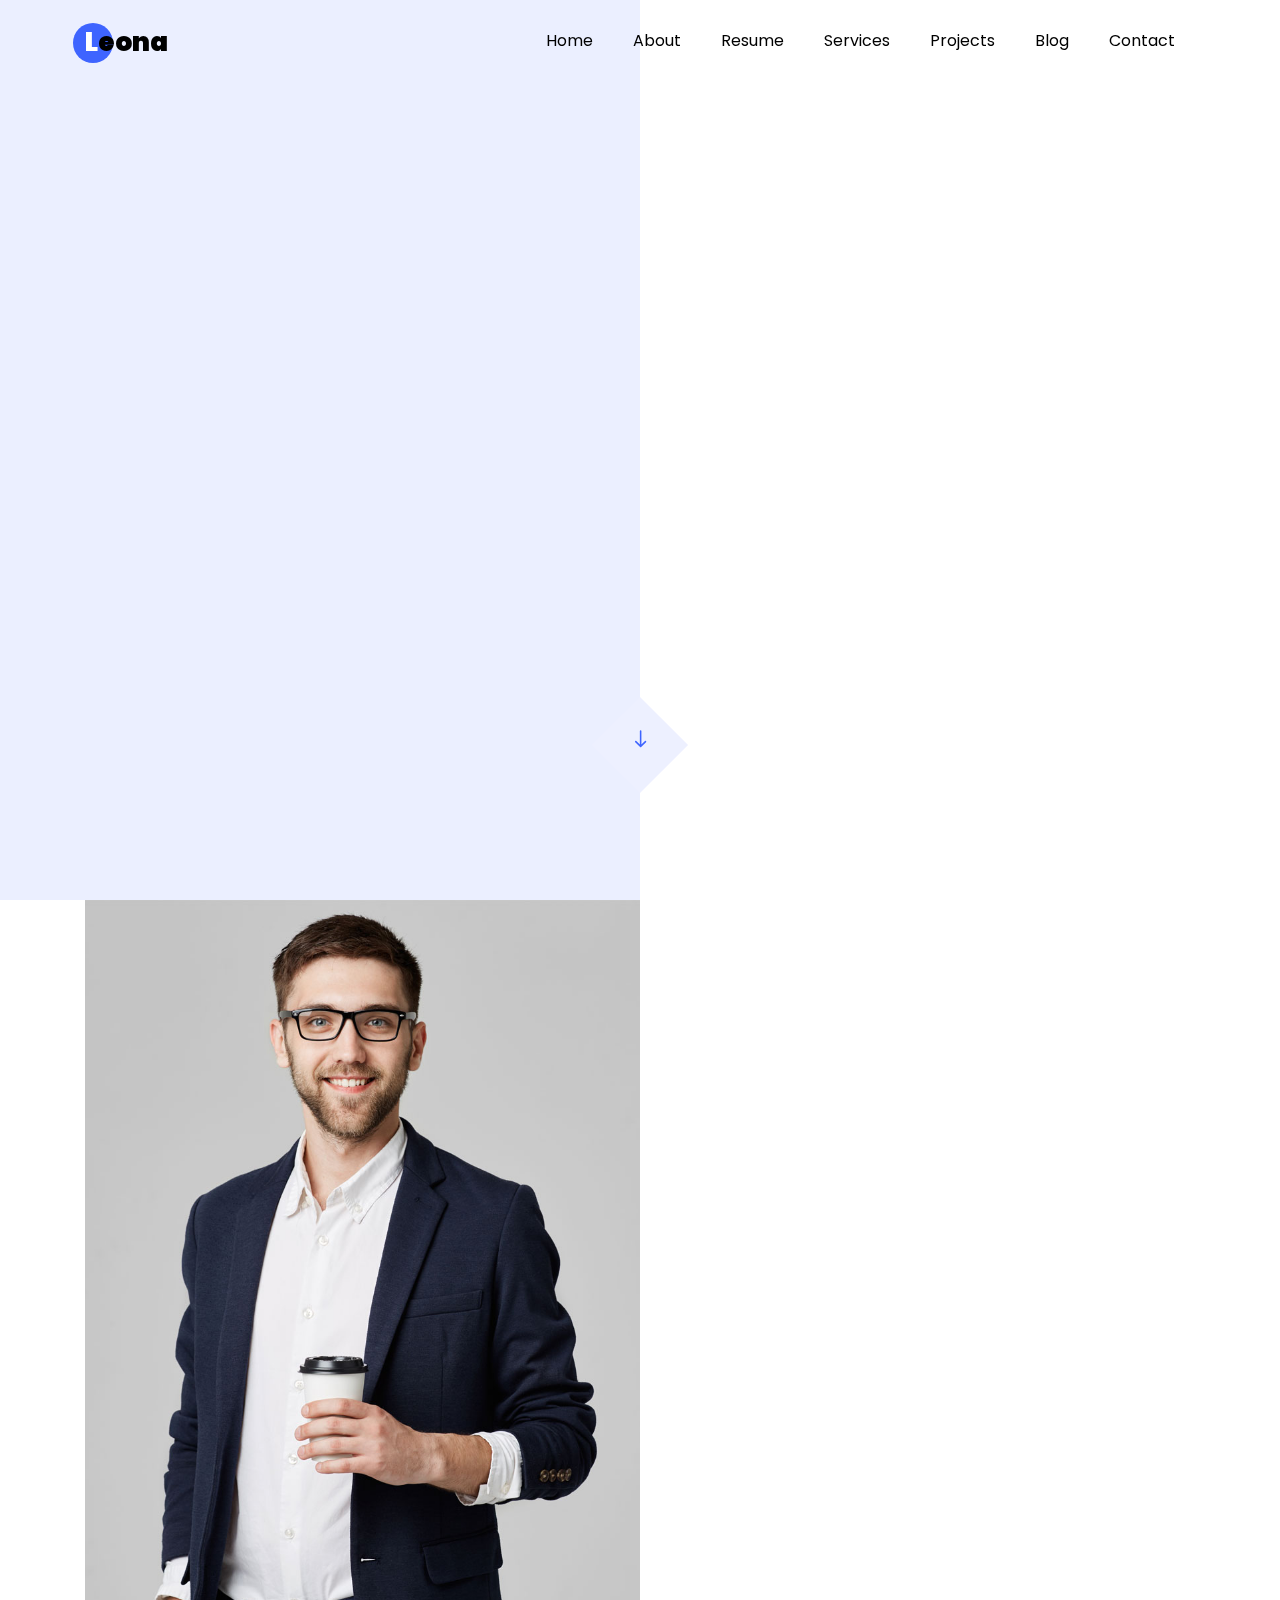
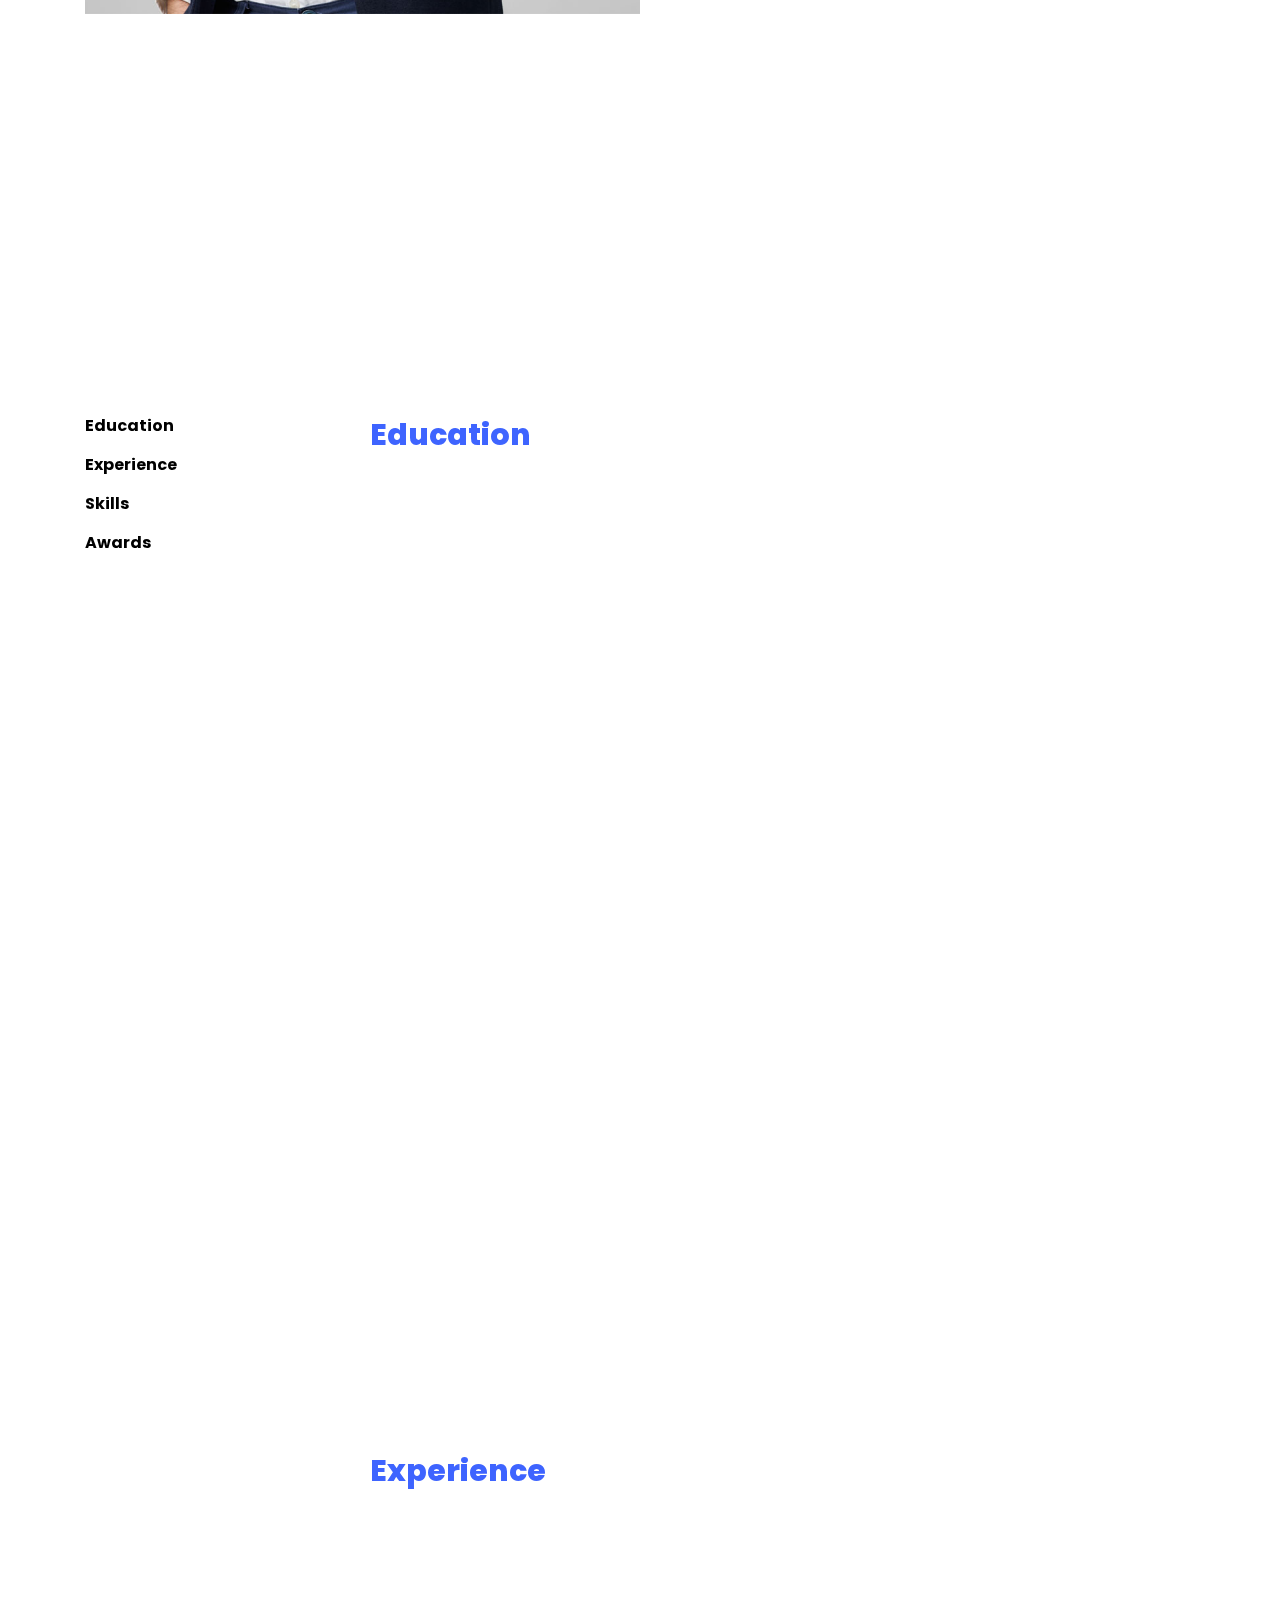
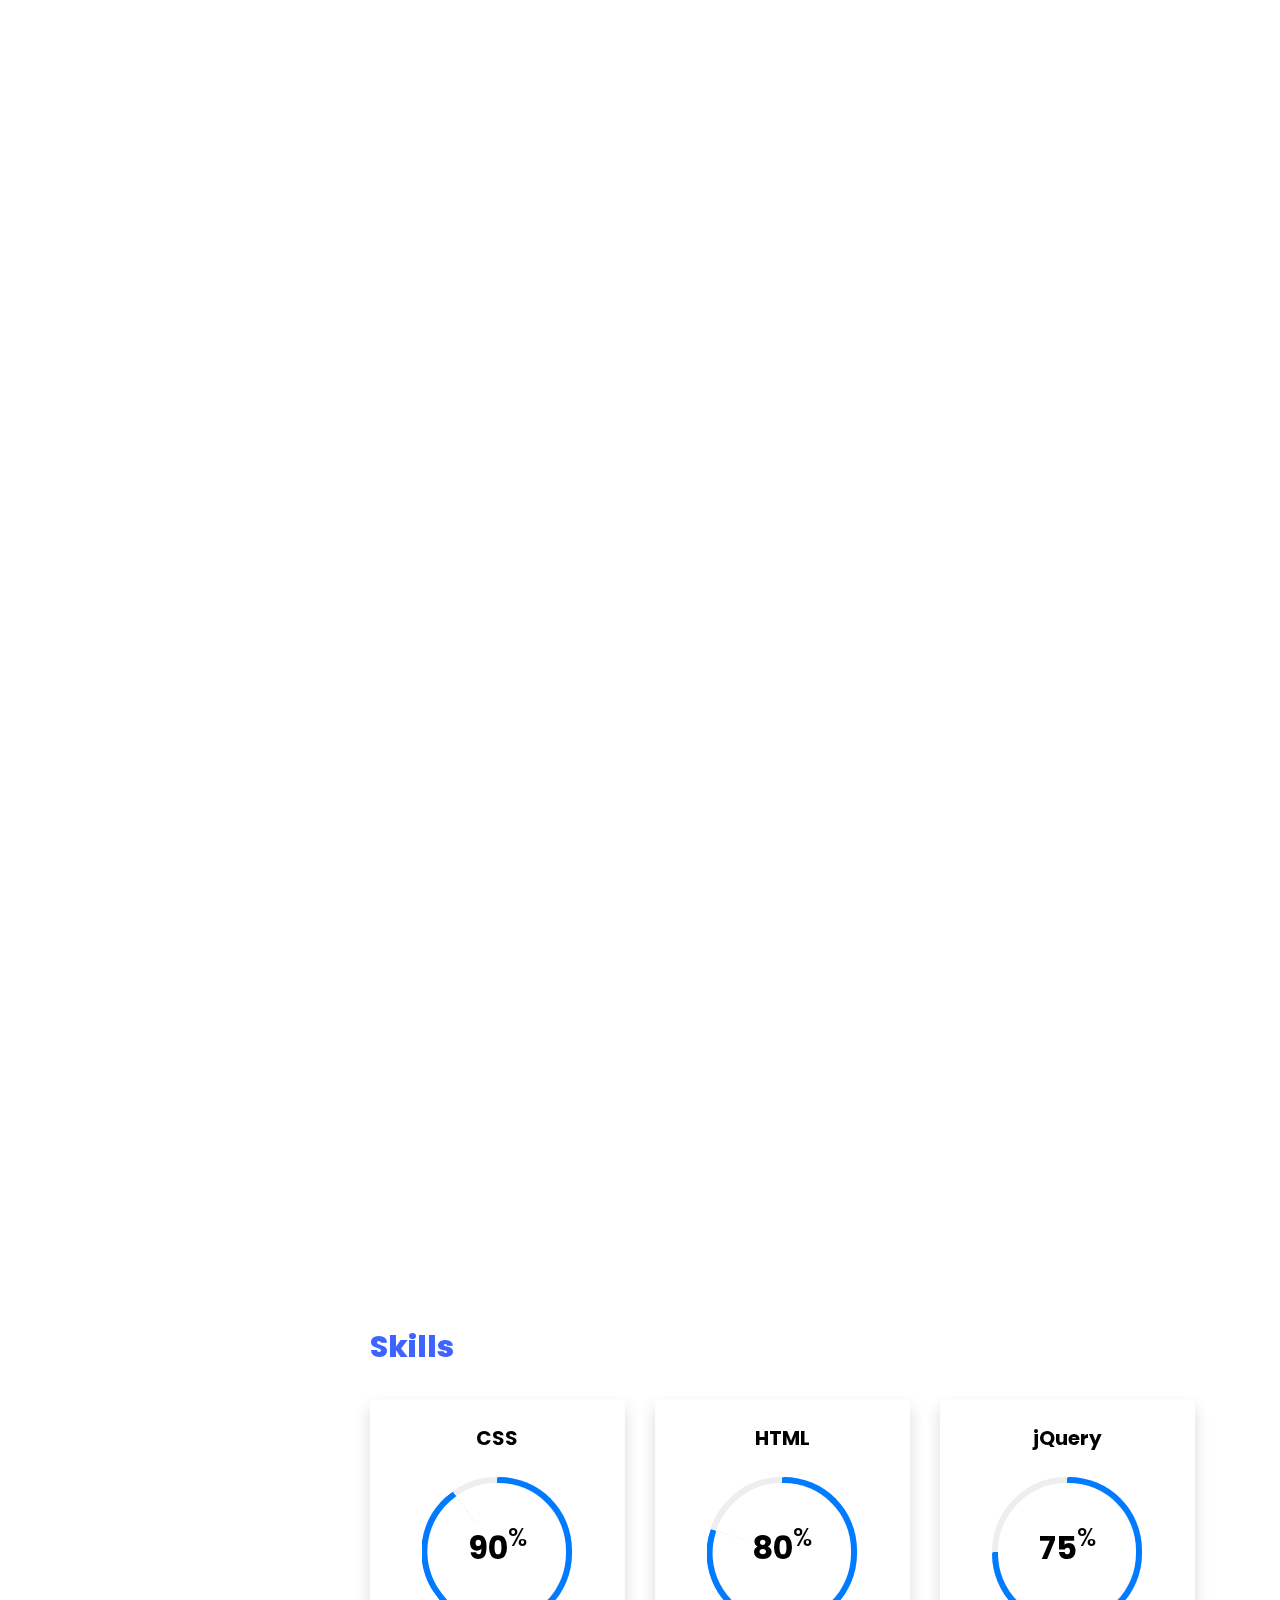
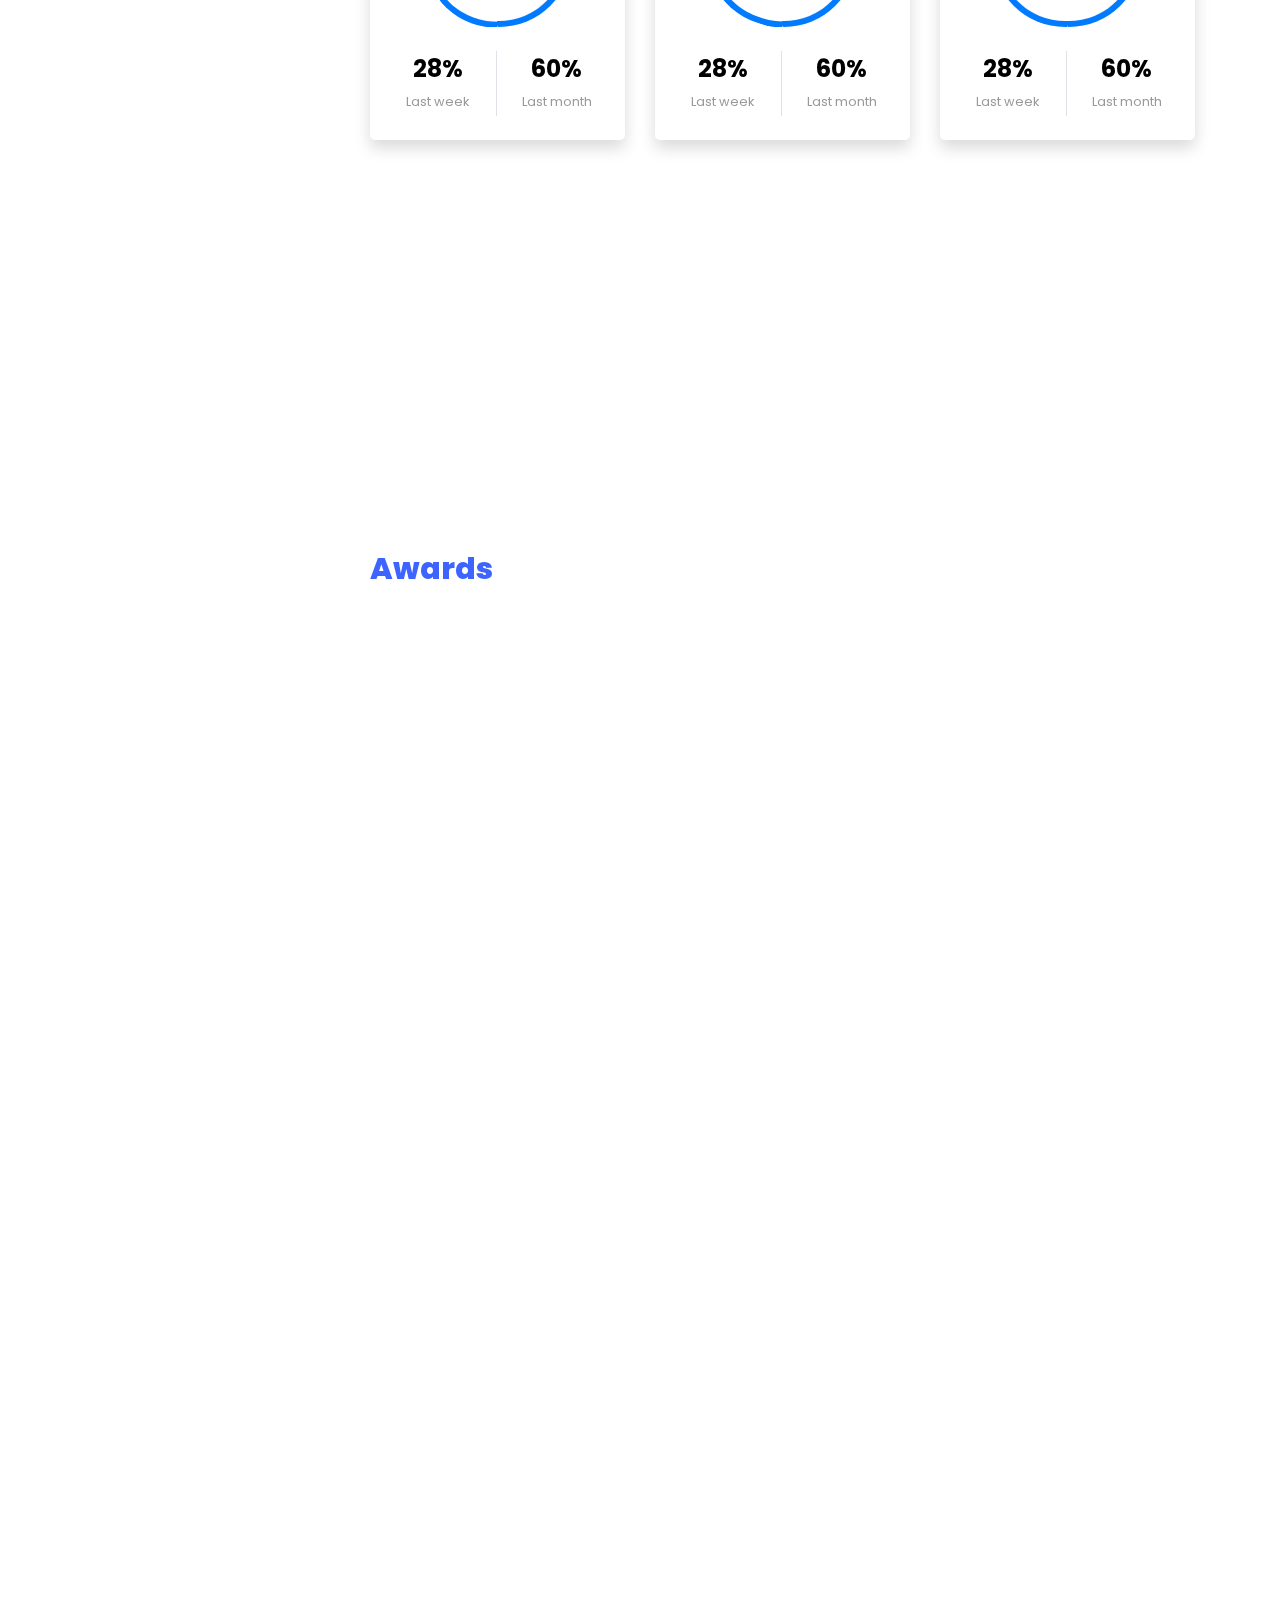
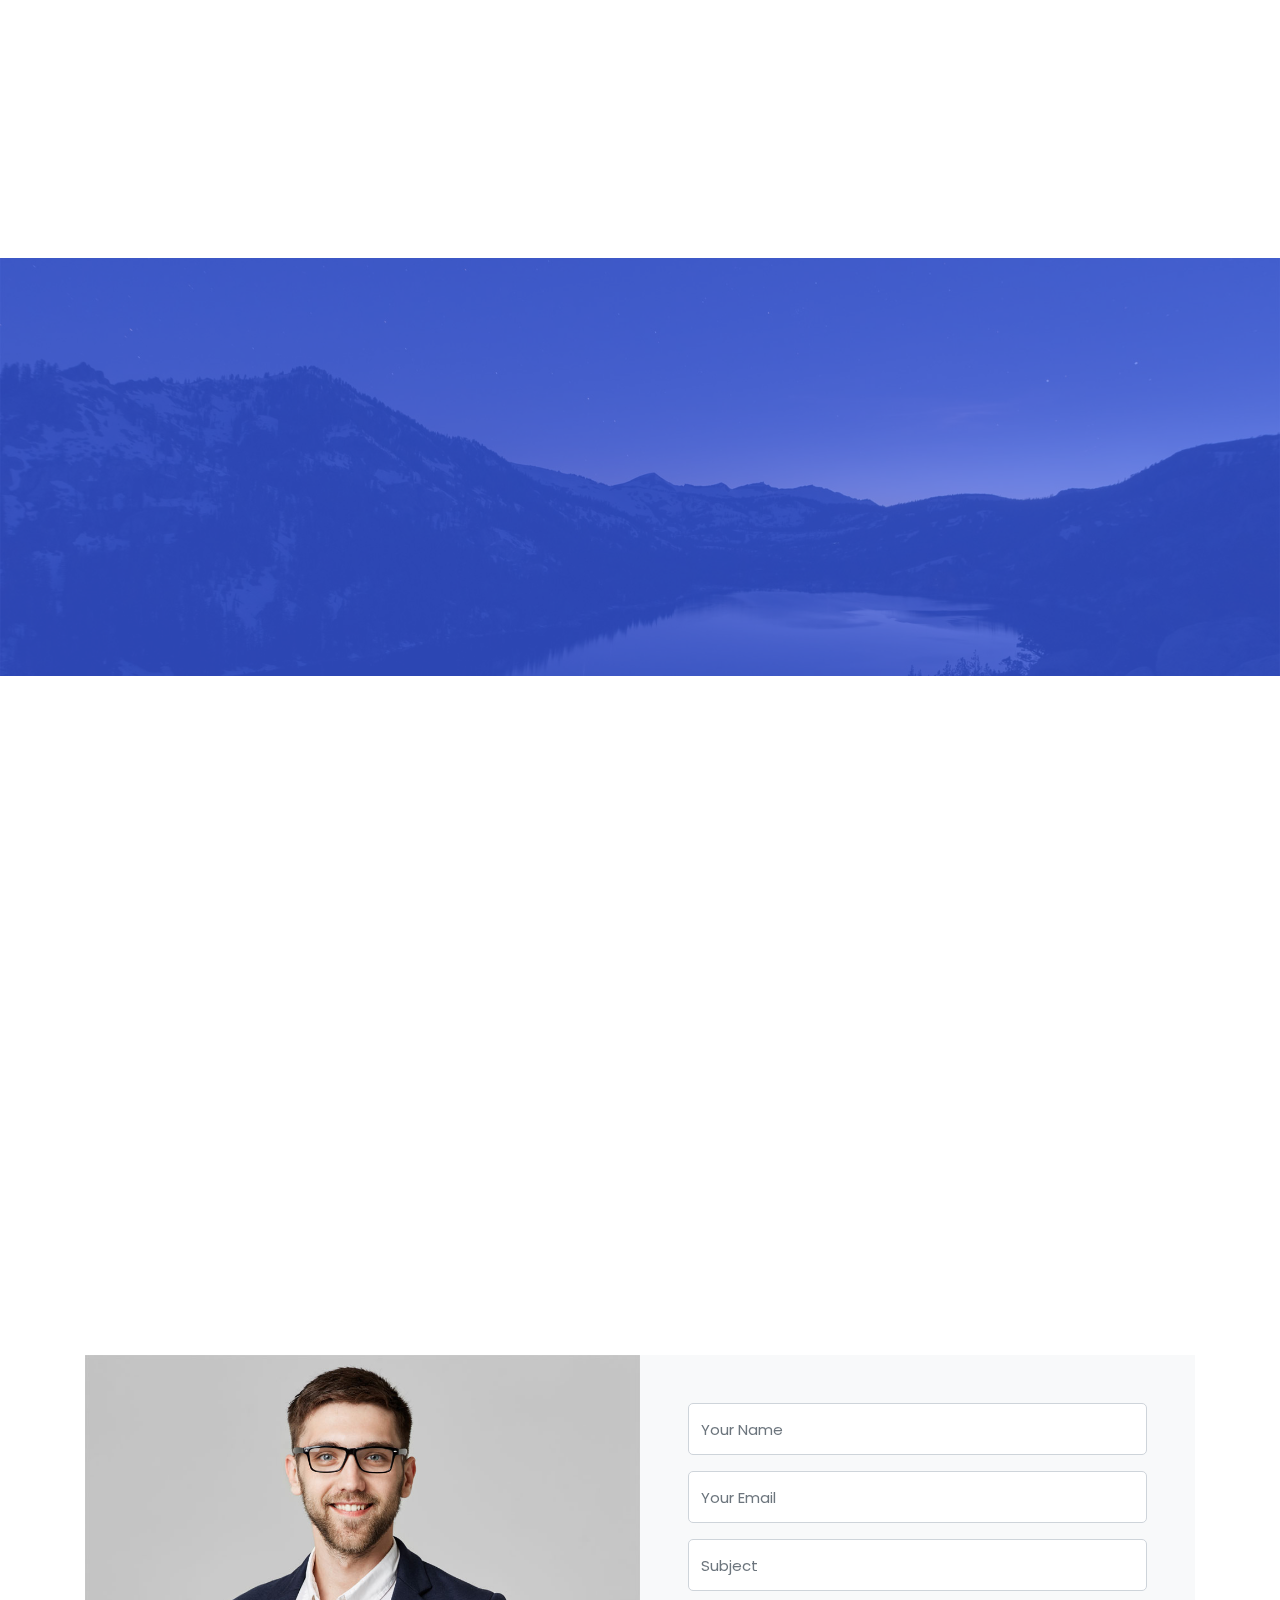
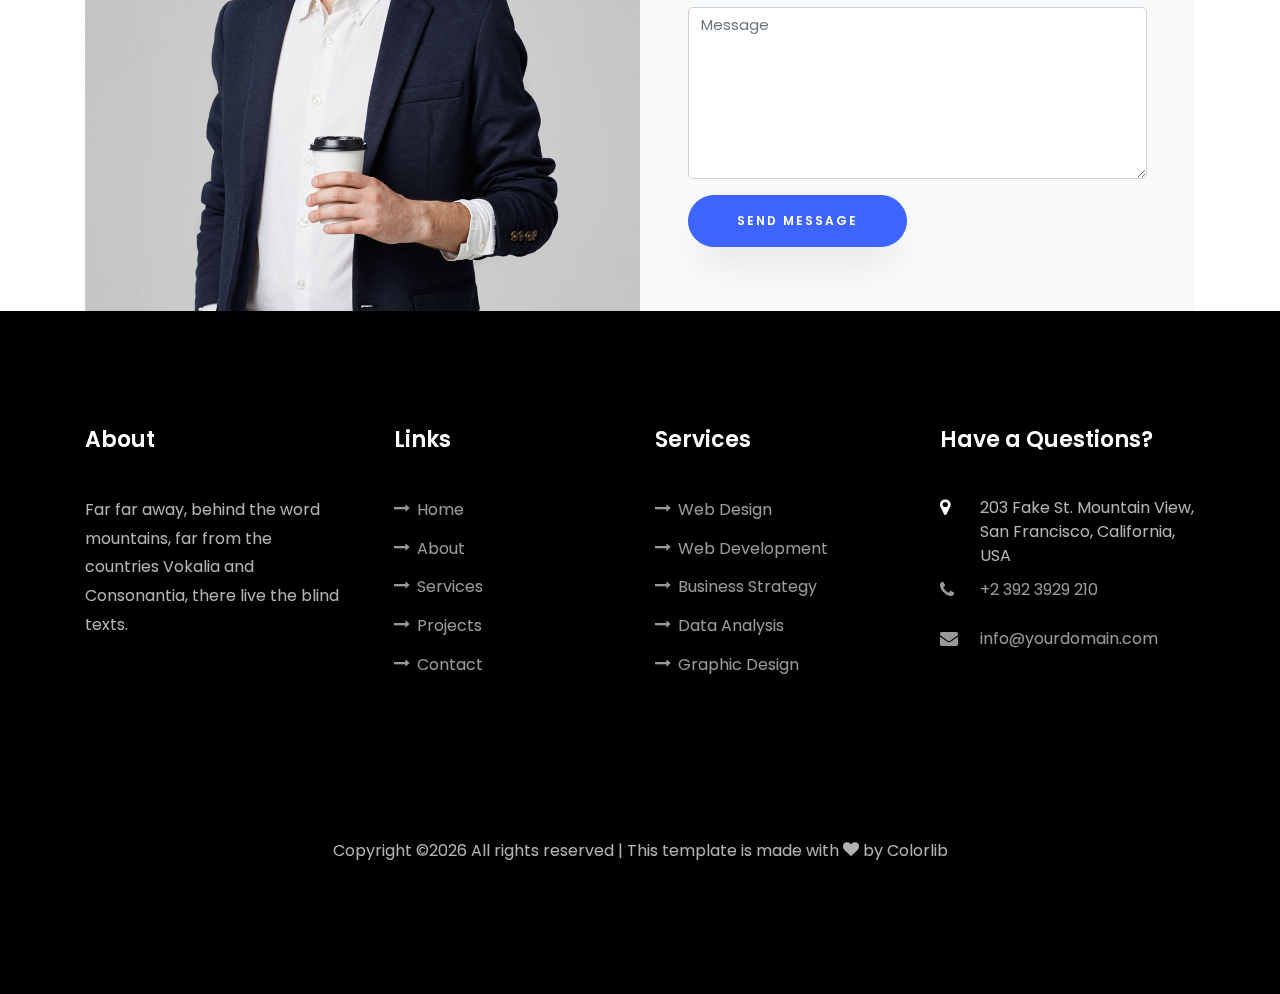
<file: index.html>
<!DOCTYPE html>
<html lang="en">
  <head>
    <title> Leona Ponce</title>
    <meta charset="utf-8">
    <meta name="viewport" content="width=device-width, initial-scale=1, shrink-to-fit=no">
    
    <link href="https://fonts.googleapis.com/css?family=Poppins:100,200,300,400,500,600,700,800,900" rel="stylesheet">

    <link rel="stylesheet" href="css/open-iconic-bootstrap.min.css">
    <link rel="stylesheet" href="css/animate.css">
    
    <link rel="stylesheet" href="css/owl.carousel.min.css">
    <link rel="stylesheet" href="css/owl.theme.default.min.css">
    <link rel="stylesheet" href="css/magnific-popup.css">

    <link rel="stylesheet" href="css/aos.css">

    <link rel="stylesheet" href="css/ionicons.min.css">
    
    <link rel="stylesheet" href="css/flaticon.css">
    <link rel="stylesheet" href="css/icomoon.css">
    <link rel="stylesheet" href="css/style.css">
  </head>
  <body data-spy="scroll" data-target=".site-navbar-target" data-offset="300">
	  
	  
    <nav class="navbar navbar-expand-lg navbar-dark ftco_navbar ftco-navbar-light site-navbar-target" id="ftco-navbar">
	    <div class="container">
	      <a class="navbar-brand" href="index.html"><span>L</span>eona</a>
	      <button class="navbar-toggler js-fh5co-nav-toggle fh5co-nav-toggle" type="button" data-toggle="collapse" data-target="#ftco-nav" aria-controls="ftco-nav" aria-expanded="false" aria-label="Toggle navigation">
	        <span class="oi oi-menu"></span> Menu
	      </button>

	      <div class="collapse navbar-collapse" id="ftco-nav">
	        <ul class="navbar-nav nav ml-auto">
	          <li class="nav-item"><a href="#home-section" class="nav-link"><span>Home</span></a></li>
	          <li class="nav-item"><a href="#about-section" class="nav-link"><span>About</span></a></li>
	          <li class="nav-item"><a href="#resume-section" class="nav-link"><span>Resume</span></a></li>
	          <li class="nav-item"><a href="#services-section" class="nav-link"><span>Services</span></a></li>
	          <li class="nav-item"><a href="#projects-section" class="nav-link"><span>Projects</span></a></li>
	          <li class="nav-item"><a href="#blog-section" class="nav-link"><span>Blog</span></a></li>
	          <li class="nav-item"><a href="#contact-section" class="nav-link"><span>Contact</span></a></li>
	        </ul>
	      </div>
	    </div>
	  </nav>
	  <section class="hero-wrap js-fullheight">
      <div class="overlay"></div>
      <div class="container">
        <div class="row no-gutters slider-text js-fullheight justify-content-center align-items-center">
          <div class="col-lg-8 col-md-6 ftco-animate d-flex align-items-center">
          	<div class="text text-center">
          		<span class="subheading">Welcome! I am</span>
		  				<h1>Leona Ponce</h1>
			  				<h2>I'm a 
								  <span
								     class="txt-rotate"
								     data-period="2000"
								     data-rotate='[ "perpetual pupil.","podcast host.","pythonista.", "python software engineer.", "humanist.", "blogger." ]'></span>
								</h2>
							</div>
            </div>
          </div>
        </div>
      </div>
      <div class="mouse">
				<a href="#" class="mouse-icon">
					<div class="mouse-wheel"><span class="ion-ios-arrow-round-down"></span></div>
				</a>
			</div>
    </section>

    <section class="ftco-about img ftco-section ftco-no-pt ftco-no-pb" id="about-section">
    	<div class="container">
    		<div class="row d-flex no-gutters">
    			<div class="col-md-6 col-lg-6 d-flex">
    				<div class="img-about img d-flex align-items-stretch">
    					<div class="overlay"></div>
	    				<div class="img d-flex align-self-stretch align-items-center" style="background-image:url(images/about.jpg);">
	    				</div>
    				</div>
    			</div>
    			<div class="col-md-6 col-lg-6 pl-md-5 py-5">
    				<div class="row justify-content-start pb-3">
		          <div class="col-md-12 heading-section ftco-animate">
		          	<h1 class="big">About</h1>
		            <h2 class="mb-4">About Me</h2>
		            <p>Every day, I am excited to delve into programming puzzles and logic problems that propel me to rise to the occasion, learn new skills, and go beyond my limitations. My key professional interest is being a part of the grand movement towards growing data and artificial intelligence for the betterment of humanity, vital to the future as we will come to know it. Currently, I am equally interested in both research and engineering in the field; research is needed to discover the yet undiscovered, but engineering is necessary to optimize, apply and integrate the knowledge we do have. I thrive in collaborative environments and look forward to creating and discovering with others. </p>
		            <ul class="about-info mt-4 px-md-0 px-2">
		            	<!--<li class="d-flex"><span>Name:</span> <span>Leonor Ponce</span></li>
		            	<li class="d-flex"><span>Date of birth:</span> <span>November 28, 1989</span></li>
		            	<li class="d-flex"><span>Address:</span> <span>San Francisco CA 97987 USA</span></li>
		            	<li class="d-flex"><span>Zip code:</span> <span>1000</span></li>
		            	<li class="d-flex"><span>Email:</span> <span>theleoponce@gmail.com</span></li>
						<li class="d-flex"><span>Phone: </span> <span>+1-2234-5678-9-0</span></li> -->
						
		            </ul>
		          </div>
		        </div>
	          <div class="counter-wrap ftco-animate d-flex mt-md-3">
              <div class="text">
              	<p class="mb-4">
	                <!--<span class="number" data-number="120">0</span>
	                <span>Projects completed</span>-->
                </p>
                <p><a href="images/ponceResume.pdf" class="btn btn-primary py-3 px-3" download >Download Resume </a></p>
              </div>
	          </div>
	        </div>
        </div>
    	</div>
    </section>

    <section class="ftco-section ftco-partner">
    	<div class="container">
    		<div class="row">
    			<div class="col-sm ftco-animate">
    				<a href="#" class="partner"><img src="images/partner-1.png" class="img-fluid" alt="Colorlib Template"></a>
    			</div>
    			<div class="col-sm ftco-animate">
    				<a href="#" class="partner"><img src="images/partner-2.png" class="img-fluid" alt="Colorlib Template"></a>
    			</div>
    			<div class="col-sm ftco-animate">
    				<a href="#" class="partner"><img src="images/partner-3.png" class="img-fluid" alt="Colorlib Template"></a>
    			</div>
    			<div class="col-sm ftco-animate">
    				<a href="#" class="partner"><img src="images/partner-4.png" class="img-fluid" alt="Colorlib Template"></a>
    			</div>
    			<div class="col-sm ftco-animate">
    				<a href="#" class="partner"><img src="images/partner-5.png" class="img-fluid" alt="Colorlib Template"></a>
    			</div>
    		</div>
    	</div>
    </section>

    <section class="ftco-section ftco-no-pb goto-here" id="resume-section">
    	<div class="container">
    		<div class="row">
    			<div class="col-md-3">
				    <nav id="navi">
					    <ul>
					      <li><a href="#page-1">Education</a></li>
					      <li><a href="#page-2">Experience</a></li>
					      <li><a href="#page-3">Skills</a></li>
					      <li><a href="#page-4">Awards</a></li>
					    </ul>
					  </nav>
					</div>
					<div class="col-md-9">
					  <div id="page-1" class= "page one">
					  	<h2 class="heading">Education</h2>
					    <div class="resume-wrap d-flex ftco-animate">
					    	<div class="icon d-flex align-items-center justify-content-center">
					    		<span class="flaticon-ideas"></span>
					    	</div>
					    	<div class="text pl-3">
		    					<span class="date">2015</span>
		    					<h2>Bachelor of Science in Human Biology</h2>
		    					<span class="position">Cornell University</span>
		    					<p>A small river named Duden flows by their place and supplies it with the necessary regelialia. It is a paradisematic country, in which roasted parts of sentences fly into your mouth.</p>
	    					</div>
	    				</div>
	    				<div class="resume-wrap d-flex ftco-animate">
	    					<div class="icon d-flex align-items-center justify-content-center">
					    		<span class="flaticon-ideas"></span>
					    	</div>
					    	<div class="text pl-3">
		    					<span class="date">2014-2015</span>
		    					<h2>Computer Processing Systems/Computer Software</h2>
		    					<span class="position">Cambridge University</span>
		    					<p>A small river named Duden flows by their place and supplies it with the necessary regelialia. It is a paradisematic country, in which roasted parts of sentences fly into your mouth.</p>
		    				</div>
	    				</div>
	    				<div class="resume-wrap d-flex ftco-animate">
	    					<div class="icon d-flex align-items-center justify-content-center">
					    		<span class="flaticon-ideas"></span>
					    	</div>
					    	<div class="text pl-3">
		    					<span class="date">2014-2015</span>
		    					<h2>Diploma in Computer</h2>
		    					<span class="position">Cambridge University</span>
		    					<p>A small river named Duden flows by their place and supplies it with the necessary regelialia. It is a paradisematic country, in which roasted parts of sentences fly into your mouth.</p>
		    				</div>
	    				</div>
	    				<div class="resume-wrap d-flex ftco-animate">
	    					<div class="icon d-flex align-items-center justify-content-center">
					    		<span class="flaticon-ideas"></span>
					    	</div>
					    	<div class="text pl-3">
		    					<span class="date">2014-2015</span>
		    					<h2>Art &amp; Creative Director</h2>
		    					<span class="position">Cambridge University</span>
		    					<p>A small river named Duden flows by their place and supplies it with the necessary regelialia. It is a paradisematic country, in which roasted parts of sentences fly into your mouth.</p>
		    				</div>
	    				</div>
					  </div>

					  <div id="page-2" class= "page two">
					  	<h2 class="heading">Experience</h2>
					    <div class="resume-wrap d-flex ftco-animate">
					    	<div class="icon d-flex align-items-center justify-content-center">
					    		<span class="flaticon-ideas"></span>
					    	</div>
					    	<div class="text pl-3">
		    					<span class="date">2014-2015</span>
		    					<h2>Software Developer</h2>
		    					<span class="position">Cambridge University</span>
		    					<p>A small river named Duden flows by their place and supplies it with the necessary regelialia. It is a paradisematic country, in which roasted parts of sentences fly into your mouth.</p>
		    				</div>
	    				</div>
	    				<div class="resume-wrap d-flex ftco-animate">
	    					<div class="icon d-flex align-items-center justify-content-center">
					    		<span class="flaticon-ideas"></span>
					    	</div>
					    	<div class="text pl-3">
		    					<span class="date">2014-2015</span>
		    					<h2>Web Designer</h2>
		    					<span class="position">Cambridge University</span>
		    					<p>A small river named Duden flows by their place and supplies it with the necessary regelialia. It is a paradisematic country, in which roasted parts of sentences fly into your mouth.</p>
		    				</div>
	    				</div>
	    				<div class="resume-wrap d-flex ftco-animate">
	    					<div class="icon d-flex align-items-center justify-content-center">
					    		<span class="flaticon-ideas"></span>
					    	</div>
					    	<div class="text pl-3">
		    					<span class="date">2014-2015</span>
		    					<h2>Web Marketing</h2>
		    					<span class="position">Cambridge University</span>
		    					<p>A small river named Duden flows by their place and supplies it with the necessary regelialia. It is a paradisematic country, in which roasted parts of sentences fly into your mouth.</p>
		    				</div>
	    				</div>
	    				<div class="resume-wrap d-flex ftco-animate">
	    					<div class="icon d-flex align-items-center justify-content-center">
					    		<span class="flaticon-ideas"></span>
					    	</div>
					    	<div class="text pl-3">
		    					<span class="date">2014-2015</span>
		    					<h2>Art &amp; Creative Director</h2>
		    					<span class="position">Side Tech</span>
		    					<p>A small river named Duden flows by their place and supplies it with the necessary regelialia. It is a paradisematic country, in which roasted parts of sentences fly into your mouth.</p>
		    				</div>
	    				</div>
	    				<div class="resume-wrap d-flex ftco-animate">
	    					<div class="icon d-flex align-items-center justify-content-center">
					    		<span class="flaticon-ideas"></span>
					    	</div>
					    	<div class="text pl-3">
		    					<span class="date">2014-2015</span>
		    					<h2>Wordpress Developer</h2>
		    					<span class="position">Cambridge University</span>
		    					<p>A small river named Duden flows by their place and supplies it with the necessary regelialia. It is a paradisematic country, in which roasted parts of sentences fly into your mouth.</p>
		    				</div>
	    				</div>
	    				<div class="resume-wrap d-flex ftco-animate">
	    					<div class="icon d-flex align-items-center justify-content-center">
					    		<span class="flaticon-ideas"></span>
					    	</div>
					    	<div class="text pl-3">
		    					<span class="date">2017-2018</span>
		    					<h2>UI/UX Designer</h2>
		    					<span class="position">Cambridge University</span>
		    					<p>A small river named Duden flows by their place and supplies it with the necessary regelialia. It is a paradisematic country, in which roasted parts of sentences fly into your mouth.</p>
		    				</div>
	    				</div>
					  </div>
					  <div id="page-3" class= "page three">
					  	<h2 class="heading">Skills</h2>
					  	<div class="row progress-circle mb-5">
					  		<div class="col-lg-4 mb-4">
						      <div class="bg-white rounded-lg shadow p-4">
						        <h2 class="h5 font-weight-bold text-center mb-4">CSS</h2>

						        <!-- Progress bar 1 -->
						        <div class="progress mx-auto" data-value='90'>
						          <span class="progress-left">
                        <span class="progress-bar border-primary"></span>
						          </span>
						          <span class="progress-right">
                        <span class="progress-bar border-primary"></span>
						          </span>
						          <div class="progress-value w-100 h-100 rounded-circle d-flex align-items-center justify-content-center">
						            <div class="h2 font-weight-bold">90<sup class="small">%</sup></div>
						          </div>
						        </div>
						        <!-- END -->

						        <!-- Demo info -->
						        <div class="row text-center mt-4">
						          <div class="col-6 border-right">
						            <div class="h4 font-weight-bold mb-0">28%</div><span class="small text-gray">Last week</span>
						          </div>
						          <div class="col-6">
						            <div class="h4 font-weight-bold mb-0">60%</div><span class="small text-gray">Last month</span>
						          </div>
						        </div>
						        <!-- END -->
						      </div>
						    </div>

						    <div class="col-lg-4 mb-4">
						      <div class="bg-white rounded-lg shadow p-4">
						        <h2 class="h5 font-weight-bold text-center mb-4">HTML</h2>

						        <!-- Progress bar 1 -->
						        <div class="progress mx-auto" data-value='80'>
						          <span class="progress-left">
                        <span class="progress-bar border-primary"></span>
						          </span>
						          <span class="progress-right">
                        <span class="progress-bar border-primary"></span>
						          </span>
						          <div class="progress-value w-100 h-100 rounded-circle d-flex align-items-center justify-content-center">
						            <div class="h2 font-weight-bold">80<sup class="small">%</sup></div>
						          </div>
						        </div>
						        <!-- END -->

						        <!-- Demo info -->
						        <div class="row text-center mt-4">
						          <div class="col-6 border-right">
						            <div class="h4 font-weight-bold mb-0">28%</div><span class="small text-gray">Last week</span>
						          </div>
						          <div class="col-6">
						            <div class="h4 font-weight-bold mb-0">60%</div><span class="small text-gray">Last month</span>
						          </div>
						        </div>
						        <!-- END -->
						      </div>
						    </div>

						    <div class="col-lg-4 mb-4">
						      <div class="bg-white rounded-lg shadow p-4">
						        <h2 class="h5 font-weight-bold text-center mb-4">jQuery</h2>

						        <!-- Progress bar 1 -->
						        <div class="progress mx-auto" data-value='75'>
						          <span class="progress-left">
                        <span class="progress-bar border-primary"></span>
						          </span>
						          <span class="progress-right">
                        <span class="progress-bar border-primary"></span>
						          </span>
						          <div class="progress-value w-100 h-100 rounded-circle d-flex align-items-center justify-content-center">
						            <div class="h2 font-weight-bold">75<sup class="small">%</sup></div>
						          </div>
						        </div>
						        <!-- END -->

						        <!-- Demo info -->
						        <div class="row text-center mt-4">
						          <div class="col-6 border-right">
						            <div class="h4 font-weight-bold mb-0">28%</div><span class="small text-gray">Last week</span>
						          </div>
						          <div class="col-6">
						            <div class="h4 font-weight-bold mb-0">60%</div><span class="small text-gray">Last month</span>
						          </div>
						        </div>
						        <!-- END -->
						      </div>
						    </div>
					  	</div>
					  	<div class="row">
					  		<div class="col-md-6 animate-box">
									<div class="progress-wrap ftco-animate">
										<h3>Photoshop</h3>
										<div class="progress">
										 	<div class="progress-bar color-1" role="progressbar" aria-valuenow="90"
										  	aria-valuemin="0" aria-valuemax="100" style="width:90%">
										    <span>90%</span>
										  	</div>
										</div>
									</div>
								</div>
								<div class="col-md-6 animate-box">
									<div class="progress-wrap ftco-animate">
										<h3>jQuery</h3>
										<div class="progress">
										 	<div class="progress-bar color-2" role="progressbar" aria-valuenow="85"
										  	aria-valuemin="0" aria-valuemax="100" style="width:85%">
										    <span>85%</span>
										  	</div>
										</div>
									</div>
								</div>
								<div class="col-md-6 animate-box">
									<div class="progress-wrap ftco-animate">
										<h3>HTML5</h3>
										<div class="progress">
										 	<div class="progress-bar color-3" role="progressbar" aria-valuenow="95"
										  	aria-valuemin="0" aria-valuemax="100" style="width:95%">
										    <span>95%</span>
										  	</div>
										</div>
									</div>
								</div>
								<div class="col-md-6 animate-box">
									<div class="progress-wrap ftco-animate">
										<h3>CSS3</h3>
										<div class="progress">
										 	<div class="progress-bar color-4" role="progressbar" aria-valuenow="90"
										  	aria-valuemin="0" aria-valuemax="100" style="width:90%">
										    <span>90%</span>
										  	</div>
										</div>
									</div>
								</div>
								<div class="col-md-6 animate-box">
									<div class="progress-wrap ftco-animate">
										<h3>WordPress</h3>
										<div class="progress">
										 	<div class="progress-bar color-5" role="progressbar" aria-valuenow="70"
										  	aria-valuemin="0" aria-valuemax="100" style="width:70%">
										    <span>70%</span>
										  	</div>
										</div>
									</div>
								</div>
								<div class="col-md-6 animate-box">
									<div class="progress-wrap ftco-animate">
										<h3>SEO</h3>
										<div class="progress">
										 	<div class="progress-bar color-6" role="progressbar" aria-valuenow="80"
										  	aria-valuemin="0" aria-valuemax="100" style="width:80%">
										    <span>80%</span>
										  	</div>
										</div>
									</div>
								</div>
					  	</div>
					  </div>
					  <div id="page-4" class= "page four">
					    <h2 class="heading">Awards</h2>
					    <div class="resume-wrap d-flex ftco-animate">
					    	<div class="icon d-flex align-items-center justify-content-center">
					    		<span class="flaticon-ideas"></span>
					    	</div>
					    	<div class="text pl-3">
		    					<span class="date">2014-2015</span>
		    					<h2>Top 10 Web Developer</h2>
		    					<span class="position">Cambridge University</span>
		    					<p>A small river named Duden flows by their place and supplies it with the necessary regelialia. It is a paradisematic country, in which roasted parts of sentences fly into your mouth.</p>
	    					</div>
	    				</div>
	    				<div class="resume-wrap d-flex ftco-animate">
	    					<div class="icon d-flex align-items-center justify-content-center">
					    		<span class="flaticon-ideas"></span>
					    	</div>
					    	<div class="text pl-3">
		    					<span class="date">2014-2015</span>
		    					<h2>Top 5 LeaderShip Exellence Winner</h2>
		    					<span class="position">Cambridge University</span>
		    					<p>A small river named Duden flows by their place and supplies it with the necessary regelialia. It is a paradisematic country, in which roasted parts of sentences fly into your mouth.</p>
		    				</div>
	    				</div>
	    				<div class="resume-wrap d-flex ftco-animate">
	    					<div class="icon d-flex align-items-center justify-content-center">
					    		<span class="flaticon-ideas"></span>
					    	</div>
					    	<div class="text pl-3">
		    					<span class="date">2014-2015</span>
		    					<h2>Top 4 Web Tester</h2>
		    					<span class="position">Cambridge University</span>
		    					<p>A small river named Duden flows by their place and supplies it with the necessary regelialia. It is a paradisematic country, in which roasted parts of sentences fly into your mouth.</p>
		    				</div>
	    				</div>
	    				<div class="resume-wrap d-flex ftco-animate">
	    					<div class="icon d-flex align-items-center justify-content-center">
					    		<span class="flaticon-ideas"></span>
					    	</div>
					    	<div class="text pl-3">
		    					<span class="date">2014-2015</span>
		    					<h2>Art &amp; Creative Director</h2>
		    					<span class="position">Cambridge University</span>
		    					<p>A small river named Duden flows by their place and supplies it with the necessary regelialia. It is a paradisematic country, in which roasted parts of sentences fly into your mouth.</p>
		    				</div>
	    				</div>
					  </div>
					</div>
			  </div>
    	</div>
    </section>

    <section class="ftco-section" id="services-section">
    	<div class="container-fluid px-md-5">
    		<div class="row justify-content-center py-5 mt-5">
          <div class="col-md-12 heading-section text-center ftco-animate">
          	<h1 class="big big-2">Services</h1>
            <h2 class="mb-4">Services</h2>
            <p>Far far away, behind the word mountains, far from the countries Vokalia and Consonantia</p>
          </div>
        </div>
    		<div class="row">
					<div class="col-md-4 text-center d-flex ftco-animate">
						<a href="#" class="services-1 shadow">
							<span class="icon">
								<i class="flaticon-analysis"></i>
							</span>
							<div class="desc">
								<h3 class="mb-5">Web Design</h3>
								<p>A small river named Duden flows by their place and supplies it with the necessary regelialia.</p>
							</div>
						</a>
					</div>
					<div class="col-md-4 text-center d-flex ftco-animate">
						<a href="#" class="services-1 shadow">
							<span class="icon">
								<i class="flaticon-flasks"></i>
							</span>
							<div class="desc">
								<h3 class="mb-5">Photography</h3>
								<p>A small river named Duden flows by their place and supplies it with the necessary regelialia.</p>
							</div>
						</a>
					</div>
					<div class="col-md-4 text-center d-flex ftco-animate">
						<a href="#" class="services-1 shadow">
							<span class="icon">
								<i class="flaticon-ideas"></i>
							</span>
							<div class="desc">
								<h3 class="mb-5">Web Developer</h3>
								<p>A small river named Duden flows by their place and supplies it with the necessary regelialia.</p>
							</div>
						</a>
					</div>

					<div class="col-md-4 text-center d-flex ftco-animate">
						<a href="#" class="services-1 shadow">
							<span class="icon">
								<i class="flaticon-innovation"></i>
							</span>
							<div class="desc">
								<h3 class="mb-5">App Developing</h3>
								<p>A small river named Duden flows by their place and supplies it with the necessary regelialia.</p>
							</div>
						</a>
					</div>
					<div class="col-md-4 text-center d-flex ftco-animate">
						<a href="#" class="services-1 shadow">
							<span class="icon">
								<i class="flaticon-ux-design"></i>
							</span>
							<div class="desc">
								<h3 class="mb-5">Branding</h3>
								<p>A small river named Duden flows by their place and supplies it with the necessary regelialia.</p>
							</div>
						</a>
					</div>
					<div class="col-md-4 text-center d-flex ftco-animate">
						<a href="#" class="services-1 shadow">
							<span class="icon">
								<i class="flaticon-idea"></i>
							</span>
							<div class="desc">
								<h3 class="mb-5">Product Strategy</h3>
								<p>A small river named Duden flows by their place and supplies it with the necessary regelialia.</p>
							</div>
						</a>
					</div>
				</div>
    	</div>
    </section>
 

    <section class="ftco-section ftco-project" id="projects-section">
    	<div class="container-fluid px-md-0">
    		<div class="row no-gutters justify-content-center pb-5">
          <div class="col-md-12 heading-section text-center ftco-animate">
          	<h1 class="big big-2">Projects</h1>
            <h2 class="mb-4">Our Projects</h2>
            <p>Far far away, behind the word mountains, far from the countries Vokalia and Consonantia</p>
          </div>
        </div>
    		<div class="row no-gutters">
    			<div class="col-md-4">
    				<div class="project img ftco-animate d-flex justify-content-center align-items-center" style="background-image: url(images/work-1.jpg);">
    					<div class="overlay"></div>
	    				<div class="text text-center p-4">
	    					<h3><a href="#">Branding &amp; Illustration Design</a></h3>
	    					<span>Web Design</span>
	    				</div>
    				</div>
  				</div>
  				<div class="col-md-4">
    				<div class="project img ftco-animate d-flex justify-content-center align-items-center" style="background-image: url(images/work-2.jpg);">
    					<div class="overlay"></div>
	    				<div class="text text-center p-4">
	    					<h3><a href="#">Branding &amp; Illustration Design</a></h3>
	    					<span>Web Design</span>
	    				</div>
    				</div>
  				</div>

    			<div class="col-md-4">
    				<div class="project img ftco-animate d-flex justify-content-center align-items-center" style="background-image: url(images/work-3.jpg);">
    					<div class="overlay"></div>
	    				<div class="text text-center p-4">
	    					<h3><a href="#">Branding &amp; Illustration Design</a></h3>
	    					<span>Web Design</span>
	    				</div>
    				</div>
    			</div>
    			<div class="col-md-4">
    				<div class="project img ftco-animate d-flex justify-content-center align-items-center" style="background-image: url(images/work-4.jpg);">
    					<div class="overlay"></div>
	    				<div class="text text-center p-4">
	    					<h3><a href="#">Branding &amp; Illustration Design</a></h3>
	    					<span>Web Design</span>
	    				</div>
    				</div>
    			</div>
    			<div class="col-md-4">
    				<div class="project img ftco-animate d-flex justify-content-center align-items-center" style="background-image: url(images/work-5.jpg);">
    					<div class="overlay"></div>
	    				<div class="text text-center p-4">
	    					<h3><a href="#">Branding &amp; Illustration Design</a></h3>
	    					<span>Web Design</span>
	    				</div>
    				</div>
    			</div>
    			<div class="col-md-4">
    				<div class="project img ftco-animate d-flex justify-content-center align-items-center" style="background-image: url(images/work-6.jpg);">
    					<div class="overlay"></div>
	    				<div class="text text-center p-4">
	    					<h3><a href="#">Branding &amp; Illustration Design</a></h3>
	    					<span>Web Design</span>
	    				</div>
    				</div>
    			</div>
    		</div>
    	</div>
    </section>

    <section class="ftco-section ftco-no-pt ftco-no-pb ftco-counter img" id="section-counter">
    	<div class="container-fluid px-md-5">
				<div class="row d-md-flex align-items-center">
          <div class="col-md d-flex justify-content-center counter-wrap ftco-animate">
            <div class="block-18 shadow">
              <div class="text">
                <strong class="number" data-number="100">0</strong>
                <span>Awards</span>
              </div>
            </div>
          </div>
          <div class="col-md d-flex justify-content-center counter-wrap ftco-animate">
            <div class="block-18 shadow">
              <div class="text">
                <strong class="number" data-number="1200">0</strong>
                <span>Complete Projects</span>
              </div>
            </div>
          </div>
          <div class="col-md d-flex justify-content-center counter-wrap ftco-animate">
            <div class="block-18 shadow">
              <div class="text">
                <strong class="number" data-number="1200">0</strong>
                <span>Happy Customers</span>
              </div>
            </div>
          </div>
          <div class="col-md d-flex justify-content-center counter-wrap ftco-animate">
            <div class="block-18 shadow">
              <div class="text">
                <strong class="number" data-number="500">0</strong>
                <span>Cups of coffee</span>
              </div>
            </div>
          </div>
        </div>
      </div>
    </section>


    <section class="ftco-section" id="blog-section">
      <div class="container">
        <div class="row justify-content-center mb-5 pb-5">
          <div class="col-md-7 heading-section text-center ftco-animate">
            <h1 class="big big-2">Blog</h1>
            <h2 class="mb-4">Our Blog</h2>
            <p>Far far away, behind the word mountains, far from the countries Vokalia and Consonantia</p>
          </div>
        </div>
        <div class="row d-flex">
          <div class="col-md-4 d-flex ftco-animate">
          	<div class="blog-entry justify-content-end">
              <a href="single.html" class="block-20" style="background-image: url('images/image_1.jpg');">
              </a>
              <div class="text mt-3 float-right d-block">
                <h3 class="heading"><a href="single.html">Why Lead Generation is Key for Business Growth</a></h3>
                <div class="d-flex align-items-center mb-3 meta">
	                <p class="mb-0">
	                	<span class="mr-2">Sept. 12, 2019</span>
	                	<a href="#" class="mr-2">Admin</a>
	                	<a href="#" class="meta-chat"><span class="icon-chat"></span> 3</a>
	                </p>
                </div>
                <p>A small river named Duden flows by their place and supplies it with the necessary regelialia.</p>
              </div>
            </div>
          </div>
          <div class="col-md-4 d-flex ftco-animate">
          	<div class="blog-entry justify-content-end">
              <a href="single.html" class="block-20" style="background-image: url('images/image_2.jpg');">
              </a>
              <div class="text mt-3 float-right d-block">
                <h3 class="heading"><a href="single.html">Why Lead Generation is Key for Business Growth</a></h3>
                <div class="d-flex align-items-center mb-3 meta">
	                <p class="mb-0">
	                	<span class="mr-2">Sept. 12, 2019</span>
	                	<a href="#" class="mr-2">Admin</a>
	                	<a href="#" class="meta-chat"><span class="icon-chat"></span> 3</a>
	                </p>
                </div>
                <p>A small river named Duden flows by their place and supplies it with the necessary regelialia.</p>
              </div>
            </div>
          </div>
          <div class="col-md-4 d-flex ftco-animate">
          	<div class="blog-entry">
              <a href="single.html" class="block-20" style="background-image: url('images/image_3.jpg');">
              </a>
              <div class="text mt-3 float-right d-block">
                <h3 class="heading"><a href="single.html">Why Lead Generation is Key for Business Growth</a></h3>
                <div class="d-flex align-items-center mb-3 meta">
	                <p class="mb-0">
	                	<span class="mr-2">Sept. 12, 2019</span>
	                	<a href="#" class="mr-2">Admin</a>
	                	<a href="#" class="meta-chat"><span class="icon-chat"></span> 3</a>
	                </p>
                </div>
                <p>A small river named Duden flows by their place and supplies it with the necessary regelialia.</p>
              </div>
            </div>
          </div>
        </div>
      </div>
    </section>

    <section class="ftco-section ftco-hireme img" style="background-image: url(images/bg_1.jpg)">
    	<div class="overlay"></div>
			<div class="container">
				<div class="row justify-content-center">
					<div class="col-md-7 ftco-animate text-center">
						<h2>I'm <span>Available</span> for freelancing</h2>
						<p>A small river named Duden flows by their place and supplies it with the necessary regelialia.</p>
						<p class="mb-0"><a href="#" class="btn btn-primary py-3 px-5">Hire me</a></p>
					</div>
				</div>
			</div>
		</section>

    <section class="ftco-section contact-section ftco-no-pb" id="contact-section">
      <div class="container">
      	<div class="row justify-content-center mb-5 pb-3">
          <div class="col-md-7 heading-section text-center ftco-animate">
            <h1 class="big big-2">Contact</h1>
            <h2 class="mb-4">Contact Me</h2>
            <p>Far far away, behind the word mountains, far from the countries Vokalia and Consonantia</p>
          </div>
        </div>

        <div class="row d-flex contact-info mb-5">
          <div class="col-md-6 col-lg-3 d-flex ftco-animate">
          	<div class="align-self-stretch box text-center p-4 shadow">
          		<div class="icon d-flex align-items-center justify-content-center">
          			<span class="icon-map-signs"></span>
          		</div>
          		<div>
	          		<h3 class="mb-4">Address</h3>
		            <p>198 West 21th Street, Suite 721 New York NY 10016</p>
		          </div>
	          </div>
          </div>
          <div class="col-md-6 col-lg-3 d-flex ftco-animate">
          	<div class="align-self-stretch box text-center p-4 shadow">
          		<div class="icon d-flex align-items-center justify-content-center">
          			<span class="icon-phone2"></span>
          		</div>
          		<div>
	          		<h3 class="mb-4">Contact Number</h3>
		            <p><a href="tel://1234567920">+ 1235 2355 98</a></p>
	            </div>
	          </div>
          </div>
          <div class="col-md-6 col-lg-3 d-flex ftco-animate">
          	<div class="align-self-stretch box text-center p-4 shadow">
          		<div class="icon d-flex align-items-center justify-content-center">
          			<span class="icon-paper-plane"></span>
          		</div>
          		<div>
	          		<h3 class="mb-4">Email Address</h3>
		            <p><a href="mailto:info@yoursite.com">info@yoursite.com</a></p>
		          </div>
	          </div>
          </div>
          <div class="col-md-6 col-lg-3 d-flex ftco-animate">
          	<div class="align-self-stretch box text-center p-4 shadow">
          		<div class="icon d-flex align-items-center justify-content-center">
          			<span class="icon-globe"></span>
          		</div>
          		<div>
	          		<h3 class="mb-4">Website</h3>
		            <p><a href="#">yoursite.com</a></p>
	            </div>
	          </div>
          </div>
        </div>

        <div class="row no-gutters block-9">
          <div class="col-md-6 order-md-last d-flex">
            <form action="#" class="bg-light p-4 p-md-5 contact-form">
              <div class="form-group">
                <input type="text" class="form-control" placeholder="Your Name">
              </div>
              <div class="form-group">
                <input type="text" class="form-control" placeholder="Your Email">
              </div>
              <div class="form-group">
                <input type="text" class="form-control" placeholder="Subject">
              </div>
              <div class="form-group">
                <textarea name="" id="" cols="30" rows="7" class="form-control" placeholder="Message"></textarea>
              </div>
              <div class="form-group">
                <input type="submit" value="Send Message" class="btn btn-primary py-3 px-5">
              </div>
            </form>
          
          </div>

          <div class="col-md-6 d-flex">
          	<div class="img" style="background-image: url(images/about.jpg);"></div>
          </div>
        </div>
      </div>
    </section>
		

    <footer class="ftco-footer ftco-section">
      <div class="container">
        <div class="row mb-5">
          <div class="col-md">
            <div class="ftco-footer-widget mb-4">
              <h2 class="ftco-heading-2">About</h2>
              <p>Far far away, behind the word mountains, far from the countries Vokalia and Consonantia, there live the blind texts.</p>
              <ul class="ftco-footer-social list-unstyled float-md-left float-lft mt-5">
                <li class="ftco-animate"><a href="#"><span class="icon-twitter"></span></a></li>
                <li class="ftco-animate"><a href="#"><span class="icon-facebook"></span></a></li>
                <li class="ftco-animate"><a href="#"><span class="icon-instagram"></span></a></li>
              </ul>
            </div>
          </div>
          <div class="col-md">
            <div class="ftco-footer-widget mb-4 ml-md-4">
              <h2 class="ftco-heading-2">Links</h2>
              <ul class="list-unstyled">
                <li><a href="#"><span class="icon-long-arrow-right mr-2"></span>Home</a></li>
                <li><a href="#"><span class="icon-long-arrow-right mr-2"></span>About</a></li>
                <li><a href="#"><span class="icon-long-arrow-right mr-2"></span>Services</a></li>
                <li><a href="#"><span class="icon-long-arrow-right mr-2"></span>Projects</a></li>
                <li><a href="#"><span class="icon-long-arrow-right mr-2"></span>Contact</a></li>
              </ul>
            </div>
          </div>
          <div class="col-md">
             <div class="ftco-footer-widget mb-4">
              <h2 class="ftco-heading-2">Services</h2>
              <ul class="list-unstyled">
                <li><a href="#"><span class="icon-long-arrow-right mr-2"></span>Web Design</a></li>
                <li><a href="#"><span class="icon-long-arrow-right mr-2"></span>Web Development</a></li>
                <li><a href="#"><span class="icon-long-arrow-right mr-2"></span>Business Strategy</a></li>
                <li><a href="#"><span class="icon-long-arrow-right mr-2"></span>Data Analysis</a></li>
                <li><a href="#"><span class="icon-long-arrow-right mr-2"></span>Graphic Design</a></li>
              </ul>
            </div>
          </div>
          <div class="col-md">
            <div class="ftco-footer-widget mb-4">
            	<h2 class="ftco-heading-2">Have a Questions?</h2>
            	<div class="block-23 mb-3">
	              <ul>
	                <li><span class="icon icon-map-marker"></span><span class="text">203 Fake St. Mountain View, San Francisco, California, USA</span></li>
	                <li><a href="#"><span class="icon icon-phone"></span><span class="text">+2 392 3929 210</span></a></li>
	                <li><a href="#"><span class="icon icon-envelope"></span><span class="text">info@yourdomain.com</span></a></li>
	              </ul>
	            </div>
            </div>
          </div>
        </div>
        <div class="row">
          <div class="col-md-12 text-center">

            <p><!-- Link back to Colorlib can't be removed. Template is licensed under CC BY 3.0. -->
  Copyright &copy;<script>document.write(new Date().getFullYear());</script> All rights reserved | This template is made with <i class="icon-heart color-danger" aria-hidden="true"></i> by <a href="https://colorlib.com" target="_blank">Colorlib</a>
  <!-- Link back to Colorlib can't be removed. Template is licensed under CC BY 3.0. --></p>
          </div>
        </div>
      </div>
    </footer>
    
  

  <!-- loader -->
  <div id="ftco-loader" class="show fullscreen"><svg class="circular" width="48px" height="48px"><circle class="path-bg" cx="24" cy="24" r="22" fill="none" stroke-width="4" stroke="#eeeeee"/><circle class="path" cx="24" cy="24" r="22" fill="none" stroke-width="4" stroke-miterlimit="10" stroke="#F96D00"/></svg></div>


  <script src="js/jquery.min.js"></script>
  <script src="js/jquery-migrate-3.0.1.min.js"></script>
  <script src="js/popper.min.js"></script>
  <script src="js/bootstrap.min.js"></script>
  <script src="js/jquery.easing.1.3.js"></script>
  <script src="js/jquery.waypoints.min.js"></script>
  <script src="js/jquery.stellar.min.js"></script>
  <script src="js/owl.carousel.min.js"></script>
  <script src="js/jquery.magnific-popup.min.js"></script>
  <script src="js/aos.js"></script>
  <script src="js/jquery.animateNumber.min.js"></script>
  <script src="js/scrollax.min.js"></script>
  
  <script src="js/main.js"></script>
    
  </body>
</html>

<!--

http://jmcglone.com/guides/github-pages/

https://openai.com/jobs/ SEE bottom of page

https://openai.com/blog/generalizing-from-simulation/

https://gregbrockman.com/

https://twitter.com/sama/status/792898456650076160?lang=en

https://blog.gregbrockman.com/the-openai-mission

https://openai.com/blog/openai-lp/

https://www.colourlovers.com/palette/1526474/Tron









-->
</file>
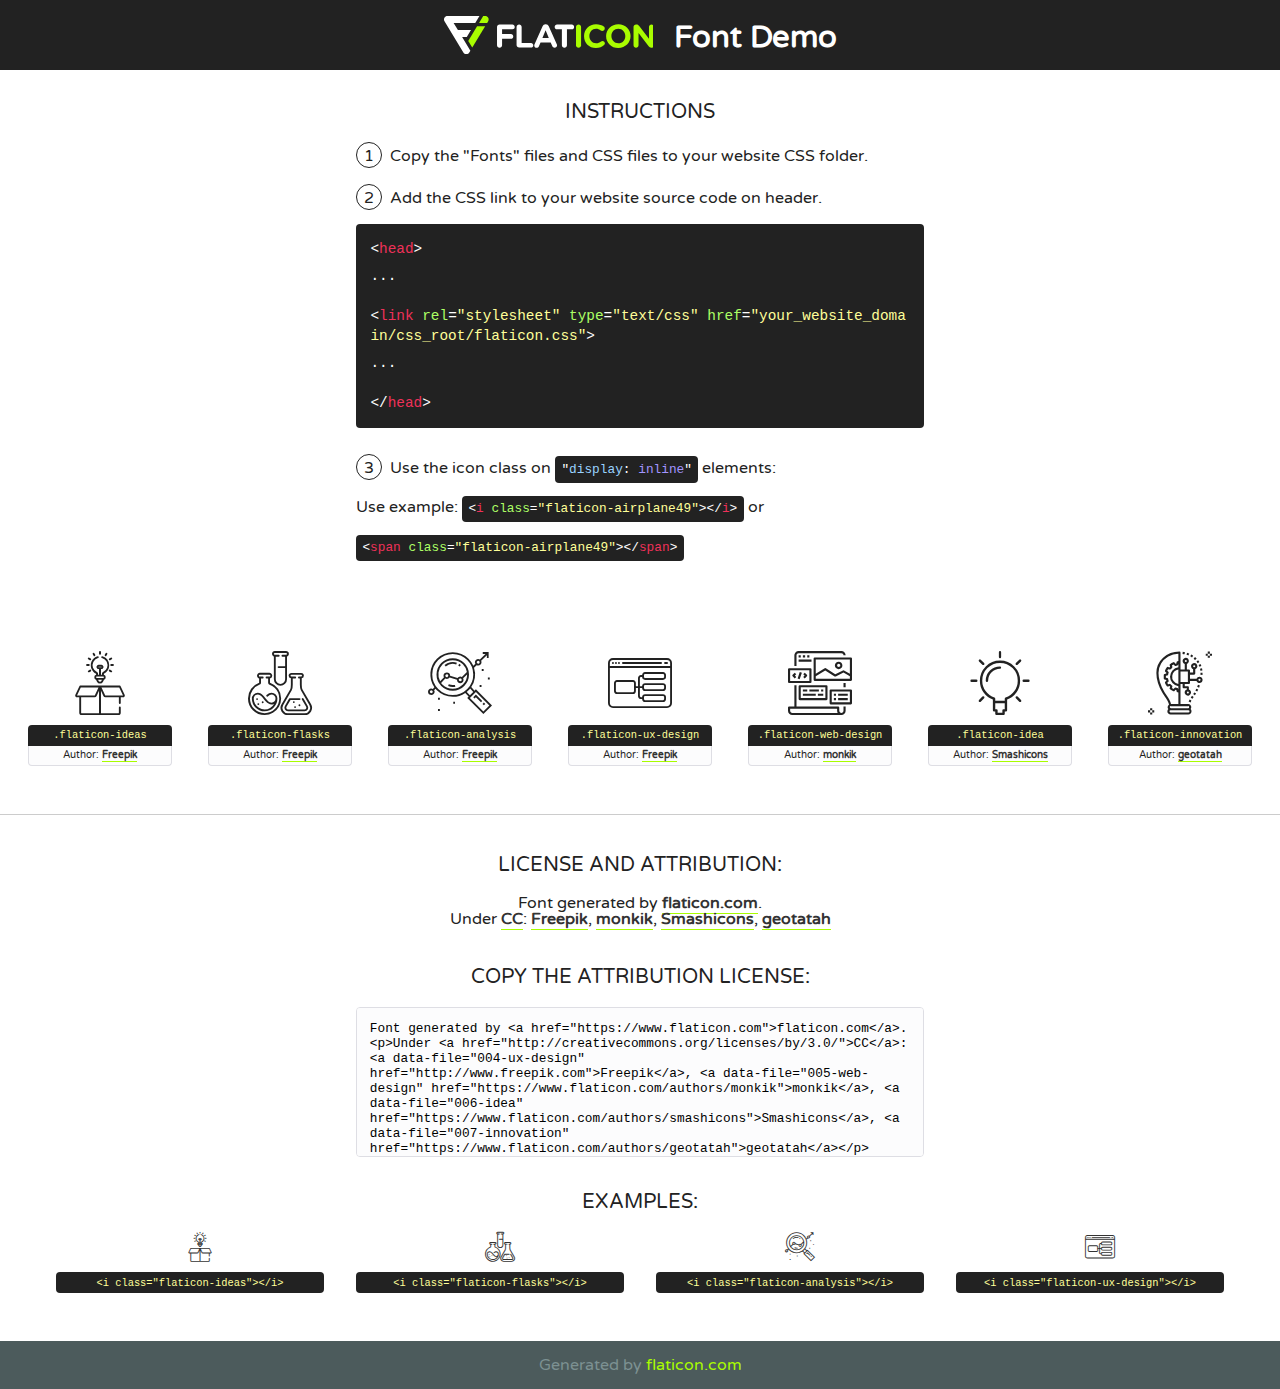
<file: fonts/flaticon/font/flaticon.html>
<!DOCTYPE html>
<!--
  Flaticon icon font: Flaticon
  Creation date: 20/03/2019 02:18
-->
<html>
<!DOCTYPE html>
<html>

<head>
    <title>Flaticon WebFont</title>
    <link href="http://fonts.googleapis.com/css?family=Varela+Round" rel="stylesheet" type="text/css" />
    <link rel="stylesheet" type="text/css" href="flaticon.css">
    <meta charset="UTF-8">
    <style>
    html, body, div, span, applet, object, iframe,
    h1, h2, h3, h4, h5, h6, p, blockquote, pre,
    a, abbr, acronym, address, big, cite, code,
    del, dfn, em, img, ins, kbd, q, s, samp,
    small, strike, strong, sub, sup, tt, var,
    b, u, i, center,
    dl, dt, dd, ol, ul, li,
    fieldset, form, label, legend,
    table, caption, tbody, tfoot, thead, tr, th, td,
    article, aside, canvas, details, embed, 
    figure, figcaption, footer, header, hgroup, 
    menu, nav, output, ruby, section, summary,
    time, mark, audio, video {
        margin: 0;
        padding: 0;
        border: 0;
        font-size: 100%;
        font: inherit;
        vertical-align: baseline;
    }
    /* HTML5 display-role reset for older browsers */
    article, aside, details, figcaption, figure, 
    footer, header, hgroup, menu, nav, section {
        display: block;
    }
    body {
        line-height: 1;
    }
    ol, ul {
        list-style: none;
    }
    blockquote, q {
        quotes: none;
    }
    blockquote:before, blockquote:after,
    q:before, q:after {
        content: '';
        content: none;
    }
    table {
        border-collapse: collapse;
        border-spacing: 0;
    }
    body {
        font-family: 'Varela Round', Helvetica, Arial, sans-serif;
        font-size: 16px;
        color: #222;
    }
    a {
        color: #333;
        border-bottom: 1px solid #a9fd00;
        font-weight: bold;
        text-decoration: none;
    }
    * {
        -moz-box-sizing: border-box;
        -webkit-box-sizing: border-box;
        box-sizing: border-box;
        margin: 0;
        padding: 0;
    }
    [class^="flaticon-"]:before, [class*=" flaticon-"]:before, [class^="flaticon-"]:after, [class*=" flaticon-"]:after {
        font-family: Flaticon;
        font-size: 30px;
        font-style: normal;
        margin-left: 20px;
        color: #333;
    }
    .wrapper {
        max-width: 600px;
        margin: auto;
        padding: 0 1em;
    }
    .title {
        font-size: 1.25em;
        text-align: center;
        margin-bottom: 1em;
        text-transform: uppercase;
    }
    header {
        text-align: center;
        background-color: #222;
        color: #fff;
        padding: 1em;
    }
    header .logo {
        width: 210px;
        height: 38px;
        display: inline-block;
        vertical-align: middle;
        margin-right: 1em;
        border: none;
    }
    header strong {
        font-size: 1.95em;
        font-weight: bold;
        vertical-align: middle;
        margin-top: 5px;
        display: inline-block;
    }
    .demo {
        margin: 2em auto;
        line-height: 1.25em;
    }
    .demo ul li {
        margin-bottom: 1em;
    }
    .demo ul li .num {
        color: #222;
        border-radius: 20px;
        display: inline-block;
        width: 26px;
        padding: 3px;
        height: 26px;
        text-align: center;
        margin-right: 0.5em;
        border: 1px solid #222;
    }
    .demo ul li code {
        background-color: #222;
        border-radius: 4px;
        padding: 0.25em 0.5em;
        display: inline-block;
        color: #fff;
        font-family: Consolas,Monaco,Lucida Console,Liberation Mono,DejaVu Sans Mono,Bitstream Vera Sans Mono,Courier New, monospace;
        font-weight: lighter;
        margin-top: 1em;
        font-size: 0.8em;
        word-break: break-all;
    }
    .demo ul li code.big {
        padding: 1em;
        font-size: 0.9em;
    }
    .demo ul li code .red {
        color: #EF3159;
    }
    .demo ul li code .green {
        color: #ACFF65;
    }
    .demo ul li code .yellow {
        color: #FFFF99;
    }
    .demo ul li code .blue {
        color: #99D3FF;
    }
    .demo ul li code .purple {
        color: #A295FF;
    }
    .demo ul li code .dots {
        margin-top: 0.5em;
        display: block;
    }
    #glyphs {
        border-bottom: 1px solid #ccc;
        padding: 2em 0;
        text-align: center;
    }
    .glyph {
        display: inline-block;
        width: 9em;
        margin: 1em;
        text-align: center;
        vertical-align: top;
        background: #FFF;
    }
    .glyph .glyph-icon {
        padding: 10px;
        display: block;
        font-family:"Flaticon";
        font-size: 64px;
        line-height: 1;
    }
    .glyph .glyph-icon:before {
        font-size: 64px;
        color: #222;
        margin-left: 0;
    }
    .class-name {
        font-size: 0.65em;
        background-color: #222;
        color: #fff;
        border-radius: 4px 4px 0 0;
        padding: 0.5em;
        color: #FFFF99;
        font-family: Consolas,Monaco,Lucida Console,Liberation Mono,DejaVu Sans Mono,Bitstream Vera Sans Mono,Courier New, monospace;
    }
    .author-name {
        font-size: 0.6em;
        background-color: #fcfcfd;
        border: 1px solid #DEDEE4;
        border-top: 0;
        border-radius: 0 0 4px 4px;
        padding: 0.5em;
    }
    .class-name:last-child {
        font-size: 10px;
        color:#888;
    }
    .class-name:last-child a {
        font-size: 10px;
        color:#555;
    }
    .class-name:last-child a:hover {
        color:#a9fd00;
    }
    .glyph > input {
        display: block;
        width: 100px;
        margin: 5px auto;
        text-align: center;
        font-size: 12px;
        cursor: text;
    }
    .glyph > input.icon-input {
        font-family:"Flaticon";
        font-size: 16px;
        margin-bottom: 10px;
    }
    .attribution .title {
        margin-top: 2em;
    }
    .attribution textarea {
        background-color: #fcfcfd;
        padding: 1em;
        border: none;
        box-shadow: none;
        border: 1px solid #DEDEE4;
        border-radius: 4px;
        resize: none;
        width: 100%;
        height: 150px;
        font-size: 0.8em;
        font-family: Consolas,Monaco,Lucida Console,Liberation Mono,DejaVu Sans Mono,Bitstream Vera Sans Mono,Courier New, monospace;
        -webkit-appearance: none;
    }
    .iconsuse {
        margin: 2em auto;
        text-align: center;
        max-width: 1200px;
    }
    .iconsuse:after {
        content: '';
        display: table;
        clear: both;
    }
    .iconsuse .image {
        float: left;
        width: 25%;
        padding: 0 1em;
    }
    .iconsuse .image p {
        margin-bottom: 1em;
    }
    .iconsuse .image span {
        display: block;
        font-size: 0.65em;
        background-color: #222;
        color: #fff;
        border-radius: 4px;
        padding: 0.5em;
        color: #FFFF99;
        margin-top: 1em;
        font-family: Consolas,Monaco,Lucida Console,Liberation Mono,DejaVu Sans Mono,Bitstream Vera Sans Mono,Courier New, monospace;
    }
    #footer {
        text-align: center;
        background-color: #4C5B5C;
        color: #7c9192;
        padding: 1em;
    }
    #footer a {
        border: none;
        color: #a9fd00;
        font-weight: normal;
    }
    @media (max-width: 960px) {
        .iconsuse .image {
            width: 50%;
        }
    }
    @media (max-width: 560px) {
        .iconsuse .image {
            width: 100%;
        }
    }
    </style>
</head>

<body class="characters-off">

    <header>
        <a href="https://www.flaticon.com" target="_blank" class="logo">
            <svg version="1.1" xmlns="http://www.w3.org/2000/svg" xmlns:xlink="http://www.w3.org/1999/xlink" xmlns:a="http://ns.adobe.com/AdobeSVGViewerExtensions/3.0/" viewBox="0 0 560.875 102.036" enable-background="new 0 0 560.875 102.036" xml:space="preserve">
                <defs>
                </defs>
                <g>
                    <g class="letters">
                        <path fill="#ffffff" d="M141.596,29.675c0-3.777,2.985-6.767,6.764-6.767h34.438c3.426,0,6.15,2.728,6.15,6.15
                        c0,3.43-2.724,6.149-6.15,6.149h-27.674v13.091h23.719c3.429,0,6.151,2.724,6.151,6.15c0,3.43-2.723,6.149-6.151,6.149h-23.719
                        v17.574c0,3.773-2.986,6.761-6.764,6.761c-3.779,0-6.764-2.989-6.764-6.761V29.675z"></path>
                        <path fill="#ffffff" d="M193.844,29.149c0-3.781,2.985-6.767,6.764-6.767c3.776,0,6.763,2.985,6.763,6.767v42.957h25.039
                        c3.426,0,6.149,2.726,6.149,6.153c0,3.425-2.723,6.15-6.149,6.15h-31.802c-3.779,0-6.764-2.986-6.764-6.768V29.149z"></path>
                        <path fill="#ffffff" d="M241.891,75.71l21.438-48.407c1.492-3.341,4.215-5.357,7.906-5.357h0.792
                        c3.686,0,6.323,2.017,7.815,5.357l21.439,48.407c0.436,0.967,0.701,1.845,0.701,2.723c0,3.602-2.809,6.501-6.414,6.501
                        c-3.161,0-5.269-1.845-6.499-4.655l-4.132-9.661h-27.059l-4.301,10.102c-1.144,2.631-3.426,4.214-6.237,4.214
                        c-3.517,0-6.24-2.81-6.24-6.325C241.1,77.64,241.451,76.677,241.891,75.71z M279.932,58.666l-8.521-20.297l-8.526,20.297H279.932
                        z"></path>
                        <path fill="#ffffff" d="M314.864,35.387H301.86c-3.429,0-6.239-2.813-6.239-6.238c0-3.429,2.811-6.24,6.239-6.24h39.533
                        c3.426,0,6.237,2.811,6.237,6.24c0,3.425-2.811,6.238-6.237,6.238h-13.001v42.785c0,3.773-2.99,6.761-6.764,6.761
                        c-3.779,0-6.764-2.989-6.764-6.761V35.387z"></path>
                        <path fill="#A9FD00" d="M352.615,29.149c0-3.781,2.985-6.767,6.767-6.767c3.774,0,6.761,2.985,6.761,6.767v49.024
                        c0,3.773-2.987,6.761-6.761,6.761c-3.781,0-6.767-2.989-6.767-6.761V29.149z"></path>
                        <path fill="#A9FD00" d="M374.132,53.836v-0.179c0-17.481,13.178-31.801,32.065-31.801c9.22,0,15.459,2.458,20.557,6.238
                        c1.402,1.054,2.637,2.985,2.637,5.357c0,3.692-2.985,6.59-6.681,6.59c-1.845,0-3.071-0.702-4.044-1.319
                        c-3.776-2.813-7.729-4.393-12.562-4.393c-10.364,0-17.831,8.611-17.831,19.154v0.173c0,10.542,7.291,19.329,17.831,19.329
                        c5.715,0,9.492-1.756,13.359-4.834c1.049-0.874,2.458-1.491,4.039-1.491c3.429,0,6.325,2.813,6.325,6.236
                        c0,2.106-1.056,3.78-2.282,4.834c-5.539,4.834-12.036,7.733-21.878,7.733C387.572,85.464,374.132,71.493,374.132,53.836z"></path>
                        <path fill="#A9FD00" d="M433.009,53.836v-0.179c0-17.481,13.79-31.801,32.766-31.801c18.981,0,32.592,14.143,32.592,31.628v0.173
                        c0,17.483-13.785,31.807-32.769,31.807C446.625,85.464,433.009,71.32,433.009,53.836z M484.224,53.836v-0.179
                        c0-10.539-7.725-19.326-18.626-19.326c-10.893,0-18.449,8.611-18.449,19.154v0.173c0,10.542,7.73,19.329,18.626,19.329
                        C476.676,72.986,484.224,64.378,484.224,53.836z"></path>
                        <path fill="#A9FD00" d="M506.233,29.321c0-3.774,2.99-6.763,6.767-6.763h1.401c3.252,0,5.183,1.583,7.029,3.953l26.093,34.265
                        V29.059c0-3.692,2.99-6.677,6.681-6.677c3.683,0,6.671,2.985,6.671,6.677v48.934c0,3.78-2.987,6.765-6.764,6.765h-0.436
                        c-3.257,0-5.188-1.581-7.034-3.953l-27.056-35.492v32.944c0,3.687-2.985,6.676-6.678,6.676c-3.683,0-6.673-2.989-6.673-6.676
                        V29.321z"></path>
                    </g>
                    <g class="insignia">
                        <path fill="#ffffff" d="M48.372,56.137h12.517l11.156-18.537H37.186L25.688,18.539h57.825L94.668,0H9.271
                        C5.925,0,2.842,1.801,1.198,4.716c-1.644,2.907-1.593,6.482,0.134,9.343l50.38,83.501c1.678,2.781,4.689,4.476,7.938,4.476
                        c3.246,0,6.257-1.695,7.935-4.476l2.898-4.804L48.372,56.137z"></path>
                        <g class="i">
                            <path fill="#A9FD00" d="M93.575,18.539h0.031v0.004l21.652,0.004l2.705-4.488c1.727-2.861,1.778-6.436,0.133-9.343
                            C116.454,1.801,113.371,0,110.026,0h-5.294L93.575,18.539z"></path>
                            <polygon fill="#A9FD00" points="88.291,27.356 64.725,66.486 75.519,84.404 109.942,27.356"></polygon>
                        </g>
                    </g>
                </g>
            </svg>
        </a>
        <strong>Font Demo</strong>
    </header>


    <section class="demo wrapper">

        <p class="title">Instructions</p>

        <ul>
            <li>
                <span class="num">1</span>Copy the "Fonts" files and CSS files to your website CSS folder.
            </li>
            <li>
                <span class="num">2</span>Add the CSS link to your website source code on header.
                <code class="big">
                    &lt;<span class="red">head</span>&gt;
                    <br/><span class="dots">...</span>
                    <br/>&lt;<span class="red">link</span> <span class="green">rel</span>=<span class="yellow">"stylesheet"</span> <span class="green">type</span>=<span class="yellow">"text/css"</span> <span class="green">href</span>=<span class="yellow">"your_website_domain/css_root/flaticon.css"</span>&gt;
                    <br/><span class="dots">...</span>
                    <br/>&lt;/<span class="red">head</span>&gt;
                </code>
            </li>

            <li>
                <p>
                    <span class="num">3</span>Use the icon class on <code>"<span class="blue">display</span>:<span class="purple"> inline</span>"</code> elements:
                    <br />
                    Use example: <code>&lt;<span class="red">i</span> <span class="green">class</span>=<span class="yellow">&quot;flaticon-airplane49&quot;</span>&gt;&lt;/<span class="red">i</span>&gt;</code> or <code>&lt;<span class="red">span</span> <span class="green">class</span>=<span class="yellow">&quot;flaticon-airplane49&quot;</span>&gt;&lt;/<span class="red">span</span>&gt;</code>
            </li>
        </ul>

    </section>




   <section id="glyphs">          
    
      
        <div class="glyph"><div class="glyph-icon flaticon-ideas"></div>
            <div class="class-name">.flaticon-ideas</div>
            <div class="author-name">Author: <a data-file="001-ideas" href="http://www.freepik.com">Freepik</a> </div> 
        </div>        
        
        <div class="glyph"><div class="glyph-icon flaticon-flasks"></div>
            <div class="class-name">.flaticon-flasks</div>
            <div class="author-name">Author: <a data-file="002-flasks" href="http://www.freepik.com">Freepik</a> </div> 
        </div>        
        
        <div class="glyph"><div class="glyph-icon flaticon-analysis"></div>
            <div class="class-name">.flaticon-analysis</div>
            <div class="author-name">Author: <a data-file="003-analysis" href="http://www.freepik.com">Freepik</a> </div> 
        </div>        
        
        <div class="glyph"><div class="glyph-icon flaticon-ux-design"></div>
            <div class="class-name">.flaticon-ux-design</div>
            <div class="author-name">Author: <a data-file="004-ux-design" href="http://www.freepik.com">Freepik</a> </div> 
        </div>        
        
        <div class="glyph"><div class="glyph-icon flaticon-web-design"></div>
            <div class="class-name">.flaticon-web-design</div>
            <div class="author-name">Author: <a data-file="005-web-design" href="https://www.flaticon.com/authors/monkik">monkik</a> </div> 
        </div>        
        
        <div class="glyph"><div class="glyph-icon flaticon-idea"></div>
            <div class="class-name">.flaticon-idea</div>
            <div class="author-name">Author: <a data-file="006-idea" href="https://www.flaticon.com/authors/smashicons">Smashicons</a> </div> 
        </div>        
        
        <div class="glyph"><div class="glyph-icon flaticon-innovation"></div>
            <div class="class-name">.flaticon-innovation</div>
            <div class="author-name">Author: <a data-file="007-innovation" href="https://www.flaticon.com/authors/geotatah">geotatah</a> </div> 
        </div>        
        

    </section>



    <section class="attribution wrapper"   style="text-align:center;">

      <div class="title">License and attribution:</div><div class="attrDiv">Font generated by <a href="https://www.flaticon.com">flaticon.com</a>. <div><p>Under <a href="http://creativecommons.org/licenses/by/3.0/">CC</a>: <a data-file="004-ux-design" href="http://www.freepik.com">Freepik</a>, <a data-file="005-web-design" href="https://www.flaticon.com/authors/monkik">monkik</a>, <a data-file="006-idea" href="https://www.flaticon.com/authors/smashicons">Smashicons</a>, <a data-file="007-innovation" href="https://www.flaticon.com/authors/geotatah">geotatah</a></p>  </div>
      </div>
      <div class="title">Copy the Attribution License:</div>

    <textarea onclick="this.focus();this.select();">Font generated by &lt;a href=&quot;https://www.flaticon.com&quot;&gt;flaticon.com&lt;/a&gt;. <p>Under <a href="http://creativecommons.org/licenses/by/3.0/">CC</a>: <a data-file="004-ux-design" href="http://www.freepik.com">Freepik</a>, <a data-file="005-web-design" href="https://www.flaticon.com/authors/monkik">monkik</a>, <a data-file="006-idea" href="https://www.flaticon.com/authors/smashicons">Smashicons</a>, <a data-file="007-innovation" href="https://www.flaticon.com/authors/geotatah">geotatah</a></p>  
     </textarea>

    </section>

    <section class="iconsuse">

          <div class="title">Examples:</div>            
             
            <div class="image">
                <p>
                    <i class="glyph-icon flaticon-ideas"></i> 
                    <span>&lt;i class=&quot;flaticon-ideas&quot;&gt;&lt;/i&gt;</span>
                </p>
            </div>
            
            <div class="image">
                <p>
                    <i class="glyph-icon flaticon-flasks"></i> 
                    <span>&lt;i class=&quot;flaticon-flasks&quot;&gt;&lt;/i&gt;</span>
                </p>
            </div>
            
            <div class="image">
                <p>
                    <i class="glyph-icon flaticon-analysis"></i> 
                    <span>&lt;i class=&quot;flaticon-analysis&quot;&gt;&lt;/i&gt;</span>
                </p>
            </div>
            
            <div class="image">
                <p>
                    <i class="glyph-icon flaticon-ux-design"></i> 
                    <span>&lt;i class=&quot;flaticon-ux-design&quot;&gt;&lt;/i&gt;</span>
                </p>
            </div>
                       
        </div>
                            
    </section>

<div id="footer">
    <div>Generated by <a href="https://www.flaticon.com">flaticon.com</a>
    </div>
</div>



</body>
</html>
</file>
<file: css/flaticon.css>
/*
  	Flaticon icon font: Flaticon
  	Creation date: 04/01/2019 13:45
  	*/


@font-face {
  font-family: "Flaticon";
  src: url("../fonts/flaticon/font/Flaticon.eot");
  src: url("../fonts/flaticon/font/Flaticon.eot?#iefix") format("embedded-opentype"),
       url("../fonts/flaticon/font/Flaticon.woff") format("woff"),
       url("../fonts/flaticon/font/Flaticon.ttf") format("truetype"),
       url("../fonts/flaticon/font/Flaticon.svg#Flaticon") format("svg");
  font-weight: normal;
  font-style: normal;
}

@media screen and (-webkit-min-device-pixel-ratio:0) {
  @font-face {
    font-family: "Flaticon";
    src: url("../fonts/flaticon/font/Flaticon.svg#Flaticon") format("svg");
  }
}

[class^="flaticon-"]:before, [class*=" flaticon-"]:before,
[class^="flaticon-"]:after, [class*=" flaticon-"]:after {   
  font-family: Flaticon;
  font-style: normal;
  font-weight: normal;
  font-variant: normal;
  text-transform: none;
  line-height: 1;

  /* Better Font Rendering =========== */
  -webkit-font-smoothing: antialiased;
  -moz-osx-font-smoothing: grayscale;
}

.flaticon-ideas:before { content: "\f100"; }
.flaticon-flasks:before { content: "\f101"; }
.flaticon-analysis:before { content: "\f102"; }
.flaticon-ux-design:before { content: "\f103"; }
.flaticon-web-design:before { content: "\f104"; }
.flaticon-idea:before { content: "\f105"; }
.flaticon-innovation:before { content: "\f106"; }
</file>
<file: css/icomoon.css>
@font-face {
  font-family: 'icomoon';
  src:  url('../fonts/icomoon/icomoon.eot?6tt51o');
  src:  url('../fonts/icomoon/icomoon.eot?6tt51o#iefix') format('embedded-opentype'),
    url('../fonts/icomoon/icomoon.ttf?6tt51o') format('truetype'),
    url('../fonts/icomoon/icomoon.woff?6tt51o') format('woff'),
    url('../fonts/icomoon/icomoon.svg?6tt51o#icomoon') format('svg');
  font-weight: normal;
  font-style: normal;
}

[class^="icon-"], [class*=" icon-"] {
  /* use !important to prevent issues with browser extensions that change fonts */
  font-family: 'icomoon' !important;
  speak: none;
  font-style: normal;
  font-weight: normal;
  font-variant: normal;
  text-transform: none;
  line-height: 1;

  /* Better Font Rendering =========== */
  -webkit-font-smoothing: antialiased;
  -moz-osx-font-smoothing: grayscale;
}

.icon-asterisk:before {
  content: "\f069";
}
.icon-plus:before {
  content: "\f067";
}
.icon-question:before {
  content: "\f128";
}
.icon-minus:before {
  content: "\f068";
}
.icon-glass:before {
  content: "\f000";
}
.icon-music:before {
  content: "\f001";
}
.icon-search:before {
  content: "\f002";
}
.icon-envelope-o:before {
  content: "\f003";
}
.icon-heart:before {
  content: "\f004";
}
.icon-star:before {
  content: "\f005";
}
.icon-star-o:before {
  content: "\f006";
}
.icon-user:before {
  content: "\f007";
}
.icon-film:before {
  content: "\f008";
}
.icon-th-large:before {
  content: "\f009";
}
.icon-th:before {
  content: "\f00a";
}
.icon-th-list:before {
  content: "\f00b";
}
.icon-check:before {
  content: "\f00c";
}
.icon-close:before {
  content: "\f00d";
}
.icon-remove:before {
  content: "\f00d";
}
.icon-times:before {
  content: "\f00d";
}
.icon-search-plus:before {
  content: "\f00e";
}
.icon-search-minus:before {
  content: "\f010";
}
.icon-power-off:before {
  content: "\f011";
}
.icon-signal:before {
  content: "\f012";
}
.icon-cog:before {
  content: "\f013";
}
.icon-gear:before {
  content: "\f013";
}
.icon-trash-o:before {
  content: "\f014";
}
.icon-home:before {
  content: "\f015";
}
.icon-file-o:before {
  content: "\f016";
}
.icon-clock-o:before {
  content: "\f017";
}
.icon-road:before {
  content: "\f018";
}
.icon-download:before {
  content: "\f019";
}
.icon-arrow-circle-o-down:before {
  content: "\f01a";
}
.icon-arrow-circle-o-up:before {
  content: "\f01b";
}
.icon-inbox:before {
  content: "\f01c";
}
.icon-play-circle-o:before {
  content: "\f01d";
}
.icon-repeat:before {
  content: "\f01e";
}
.icon-rotate-right:before {
  content: "\f01e";
}
.icon-refresh:before {
  content: "\f021";
}
.icon-list-alt:before {
  content: "\f022";
}
.icon-lock:before {
  content: "\f023";
}
.icon-flag:before {
  content: "\f024";
}
.icon-headphones:before {
  content: "\f025";
}
.icon-volume-off:before {
  content: "\f026";
}
.icon-volume-down:before {
  content: "\f027";
}
.icon-volume-up:before {
  content: "\f028";
}
.icon-qrcode:before {
  content: "\f029";
}
.icon-barcode:before {
  content: "\f02a";
}
.icon-tag:before {
  content: "\f02b";
}
.icon-tags:before {
  content: "\f02c";
}
.icon-book:before {
  content: "\f02d";
}
.icon-bookmark:before {
  content: "\f02e";
}
.icon-print:before {
  content: "\f02f";
}
.icon-camera:before {
  content: "\f030";
}
.icon-font:before {
  content: "\f031";
}
.icon-bold:before {
  content: "\f032";
}
.icon-italic:before {
  content: "\f033";
}
.icon-text-height:before {
  content: "\f034";
}
.icon-text-width:before {
  content: "\f035";
}
.icon-align-left:before {
  content: "\f036";
}
.icon-align-center:before {
  content: "\f037";
}
.icon-align-right:before {
  content: "\f038";
}
.icon-align-justify:before {
  content: "\f039";
}
.icon-list:before {
  content: "\f03a";
}
.icon-dedent:before {
  content: "\f03b";
}
.icon-outdent:before {
  content: "\f03b";
}
.icon-indent:before {
  content: "\f03c";
}
.icon-video-camera:before {
  content: "\f03d";
}
.icon-image:before {
  content: "\f03e";
}
.icon-photo:before {
  content: "\f03e";
}
.icon-picture-o:before {
  content: "\f03e";
}
.icon-pencil:before {
  content: "\f040";
}
.icon-map-marker:before {
  content: "\f041";
}
.icon-adjust:before {
  content: "\f042";
}
.icon-tint:before {
  content: "\f043";
}
.icon-edit:before {
  content: "\f044";
}
.icon-pencil-square-o:before {
  content: "\f044";
}
.icon-share-square-o:before {
  content: "\f045";
}
.icon-check-square-o:before {
  content: "\f046";
}
.icon-arrows:before {
  content: "\f047";
}
.icon-step-backward:before {
  content: "\f048";
}
.icon-fast-backward:before {
  content: "\f049";
}
.icon-backward:before {
  content: "\f04a";
}
.icon-play:before {
  content: "\f04b";
}
.icon-pause:before {
  content: "\f04c";
}
.icon-stop:before {
  content: "\f04d";
}
.icon-forward:before {
  content: "\f04e";
}
.icon-fast-forward:before {
  content: "\f050";
}
.icon-step-forward:before {
  content: "\f051";
}
.icon-eject:before {
  content: "\f052";
}
.icon-chevron-left:before {
  content: "\f053";
}
.icon-chevron-right:before {
  content: "\f054";
}
.icon-plus-circle:before {
  content: "\f055";
}
.icon-minus-circle:before {
  content: "\f056";
}
.icon-times-circle:before {
  content: "\f057";
}
.icon-check-circle:before {
  content: "\f058";
}
.icon-question-circle:before {
  content: "\f059";
}
.icon-info-circle:before {
  content: "\f05a";
}
.icon-crosshairs:before {
  content: "\f05b";
}
.icon-times-circle-o:before {
  content: "\f05c";
}
.icon-check-circle-o:before {
  content: "\f05d";
}
.icon-ban:before {
  content: "\f05e";
}
.icon-arrow-left:before {
  content: "\f060";
}
.icon-arrow-right:before {
  content: "\f061";
}
.icon-arrow-up:before {
  content: "\f062";
}
.icon-arrow-down:before {
  content: "\f063";
}
.icon-mail-forward:before {
  content: "\f064";
}
.icon-share:before {
  content: "\f064";
}
.icon-expand:before {
  content: "\f065";
}
.icon-compress:before {
  content: "\f066";
}
.icon-exclamation-circle:before {
  content: "\f06a";
}
.icon-gift:before {
  content: "\f06b";
}
.icon-leaf:before {
  content: "\f06c";
}
.icon-fire:before {
  content: "\f06d";
}
.icon-eye:before {
  content: "\f06e";
}
.icon-eye-slash:before {
  content: "\f070";
}
.icon-exclamation-triangle:before {
  content: "\f071";
}
.icon-warning:before {
  content: "\f071";
}
.icon-plane:before {
  content: "\f072";
}
.icon-calendar:before {
  content: "\f073";
}
.icon-random:before {
  content: "\f074";
}
.icon-comment:before {
  content: "\f075";
}
.icon-magnet:before {
  content: "\f076";
}
.icon-chevron-up:before {
  content: "\f077";
}
.icon-chevron-down:before {
  content: "\f078";
}
.icon-retweet:before {
  content: "\f079";
}
.icon-shopping-cart:before {
  content: "\f07a";
}
.icon-folder:before {
  content: "\f07b";
}
.icon-folder-open:before {
  content: "\f07c";
}
.icon-arrows-v:before {
  content: "\f07d";
}
.icon-arrows-h:before {
  content: "\f07e";
}
.icon-bar-chart:before {
  content: "\f080";
}
.icon-bar-chart-o:before {
  content: "\f080";
}
.icon-twitter-square:before {
  content: "\f081";
}
.icon-facebook-square:before {
  content: "\f082";
}
.icon-camera-retro:before {
  content: "\f083";
}
.icon-key:before {
  content: "\f084";
}
.icon-cogs:before {
  content: "\f085";
}
.icon-gears:before {
  content: "\f085";
}
.icon-comments:before {
  content: "\f086";
}
.icon-thumbs-o-up:before {
  content: "\f087";
}
.icon-thumbs-o-down:before {
  content: "\f088";
}
.icon-star-half:before {
  content: "\f089";
}
.icon-heart-o:before {
  content: "\f08a";
}
.icon-sign-out:before {
  content: "\f08b";
}
.icon-linkedin-square:before {
  content: "\f08c";
}
.icon-thumb-tack:before {
  content: "\f08d";
}
.icon-external-link:before {
  content: "\f08e";
}
.icon-sign-in:before {
  content: "\f090";
}
.icon-trophy:before {
  content: "\f091";
}
.icon-github-square:before {
  content: "\f092";
}
.icon-upload:before {
  content: "\f093";
}
.icon-lemon-o:before {
  content: "\f094";
}
.icon-phone:before {
  content: "\f095";
}
.icon-square-o:before {
  content: "\f096";
}
.icon-bookmark-o:before {
  content: "\f097";
}
.icon-phone-square:before {
  content: "\f098";
}
.icon-twitter:before {
  content: "\f099";
}
.icon-facebook:before {
  content: "\f09a";
}
.icon-facebook-f:before {
  content: "\f09a";
}
.icon-github:before {
  content: "\f09b";
}
.icon-unlock:before {
  content: "\f09c";
}
.icon-credit-card:before {
  content: "\f09d";
}
.icon-feed:before {
  content: "\f09e";
}
.icon-rss:before {
  content: "\f09e";
}
.icon-hdd-o:before {
  content: "\f0a0";
}
.icon-bullhorn:before {
  content: "\f0a1";
}
.icon-bell-o:before {
  content: "\f0a2";
}
.icon-certificate:before {
  content: "\f0a3";
}
.icon-hand-o-right:before {
  content: "\f0a4";
}
.icon-hand-o-left:before {
  content: "\f0a5";
}
.icon-hand-o-up:before {
  content: "\f0a6";
}
.icon-hand-o-down:before {
  content: "\f0a7";
}
.icon-arrow-circle-left:before {
  content: "\f0a8";
}
.icon-arrow-circle-right:before {
  content: "\f0a9";
}
.icon-arrow-circle-up:before {
  content: "\f0aa";
}
.icon-arrow-circle-down:before {
  content: "\f0ab";
}
.icon-globe:before {
  content: "\f0ac";
}
.icon-wrench:before {
  content: "\f0ad";
}
.icon-tasks:before {
  content: "\f0ae";
}
.icon-filter:before {
  content: "\f0b0";
}
.icon-briefcase:before {
  content: "\f0b1";
}
.icon-arrows-alt:before {
  content: "\f0b2";
}
.icon-group:before {
  content: "\f0c0";
}
.icon-users:before {
  content: "\f0c0";
}
.icon-chain:before {
  content: "\f0c1";
}
.icon-link:before {
  content: "\f0c1";
}
.icon-cloud:before {
  content: "\f0c2";
}
.icon-flask:before {
  content: "\f0c3";
}
.icon-cut:before {
  content: "\f0c4";
}
.icon-scissors:before {
  content: "\f0c4";
}
.icon-copy:before {
  content: "\f0c5";
}
.icon-files-o:before {
  content: "\f0c5";
}
.icon-paperclip:before {
  content: "\f0c6";
}
.icon-floppy-o:before {
  content: "\f0c7";
}
.icon-save:before {
  content: "\f0c7";
}
.icon-square:before {
  content: "\f0c8";
}
.icon-bars:before {
  content: "\f0c9";
}
.icon-navicon:before {
  content: "\f0c9";
}
.icon-reorder:before {
  content: "\f0c9";
}
.icon-list-ul:before {
  content: "\f0ca";
}
.icon-list-ol:before {
  content: "\f0cb";
}
.icon-strikethrough:before {
  content: "\f0cc";
}
.icon-underline:before {
  content: "\f0cd";
}
.icon-table:before {
  content: "\f0ce";
}
.icon-magic:before {
  content: "\f0d0";
}
.icon-truck:before {
  content: "\f0d1";
}
.icon-pinterest:before {
  content: "\f0d2";
}
.icon-pinterest-square:before {
  content: "\f0d3";
}
.icon-google-plus-square:before {
  content: "\f0d4";
}
.icon-google-plus:before {
  content: "\f0d5";
}
.icon-money:before {
  content: "\f0d6";
}
.icon-caret-down:before {
  content: "\f0d7";
}
.icon-caret-up:before {
  content: "\f0d8";
}
.icon-caret-left:before {
  content: "\f0d9";
}
.icon-caret-right:before {
  content: "\f0da";
}
.icon-columns:before {
  content: "\f0db";
}
.icon-sort:before {
  content: "\f0dc";
}
.icon-unsorted:before {
  content: "\f0dc";
}
.icon-sort-desc:before {
  content: "\f0dd";
}
.icon-sort-down:before {
  content: "\f0dd";
}
.icon-sort-asc:before {
  content: "\f0de";
}
.icon-sort-up:before {
  content: "\f0de";
}
.icon-envelope:before {
  content: "\f0e0";
}
.icon-linkedin:before {
  content: "\f0e1";
}
.icon-rotate-left:before {
  content: "\f0e2";
}
.icon-undo:before {
  content: "\f0e2";
}
.icon-gavel:before {
  content: "\f0e3";
}
.icon-legal:before {
  content: "\f0e3";
}
.icon-dashboard:before {
  content: "\f0e4";
}
.icon-tachometer:before {
  content: "\f0e4";
}
.icon-comment-o:before {
  content: "\f0e5";
}
.icon-comments-o:before {
  content: "\f0e6";
}
.icon-bolt:before {
  content: "\f0e7";
}
.icon-flash:before {
  content: "\f0e7";
}
.icon-sitemap:before {
  content: "\f0e8";
}
.icon-umbrella:before {
  content: "\f0e9";
}
.icon-clipboard:before {
  content: "\f0ea";
}
.icon-paste:before {
  content: "\f0ea";
}
.icon-lightbulb-o:before {
  content: "\f0eb";
}
.icon-exchange:before {
  content: "\f0ec";
}
.icon-cloud-download:before {
  content: "\f0ed";
}
.icon-cloud-upload:before {
  content: "\f0ee";
}
.icon-user-md:before {
  content: "\f0f0";
}
.icon-stethoscope:before {
  content: "\f0f1";
}
.icon-suitcase:before {
  content: "\f0f2";
}
.icon-bell:before {
  content: "\f0f3";
}
.icon-coffee:before {
  content: "\f0f4";
}
.icon-cutlery:before {
  content: "\f0f5";
}
.icon-file-text-o:before {
  content: "\f0f6";
}
.icon-building-o:before {
  content: "\f0f7";
}
.icon-hospital-o:before {
  content: "\f0f8";
}
.icon-ambulance:before {
  content: "\f0f9";
}
.icon-medkit:before {
  content: "\f0fa";
}
.icon-fighter-jet:before {
  content: "\f0fb";
}
.icon-beer:before {
  content: "\f0fc";
}
.icon-h-square:before {
  content: "\f0fd";
}
.icon-plus-square:before {
  content: "\f0fe";
}
.icon-angle-double-left:before {
  content: "\f100";
}
.icon-angle-double-right:before {
  content: "\f101";
}
.icon-angle-double-up:before {
  content: "\f102";
}
.icon-angle-double-down:before {
  content: "\f103";
}
.icon-angle-left:before {
  content: "\f104";
}
.icon-angle-right:before {
  content: "\f105";
}
.icon-angle-up:before {
  content: "\f106";
}
.icon-angle-down:before {
  content: "\f107";
}
.icon-desktop:before {
  content: "\f108";
}
.icon-laptop:before {
  content: "\f109";
}
.icon-tablet:before {
  content: "\f10a";
}
.icon-mobile:before {
  content: "\f10b";
}
.icon-mobile-phone:before {
  content: "\f10b";
}
.icon-circle-o:before {
  content: "\f10c";
}
.icon-quote-left:before {
  content: "\f10d";
}
.icon-quote-right:before {
  content: "\f10e";
}
.icon-spinner:before {
  content: "\f110";
}
.icon-circle:before {
  content: "\f111";
}
.icon-mail-reply:before {
  content: "\f112";
}
.icon-reply:before {
  content: "\f112";
}
.icon-github-alt:before {
  content: "\f113";
}
.icon-folder-o:before {
  content: "\f114";
}
.icon-folder-open-o:before {
  content: "\f115";
}
.icon-smile-o:before {
  content: "\f118";
}
.icon-frown-o:before {
  content: "\f119";
}
.icon-meh-o:before {
  content: "\f11a";
}
.icon-gamepad:before {
  content: "\f11b";
}
.icon-keyboard-o:before {
  content: "\f11c";
}
.icon-flag-o:before {
  content: "\f11d";
}
.icon-flag-checkered:before {
  content: "\f11e";
}
.icon-terminal:before {
  content: "\f120";
}
.icon-code:before {
  content: "\f121";
}
.icon-mail-reply-all:before {
  content: "\f122";
}
.icon-reply-all:before {
  content: "\f122";
}
.icon-star-half-empty:before {
  content: "\f123";
}
.icon-star-half-full:before {
  content: "\f123";
}
.icon-star-half-o:before {
  content: "\f123";
}
.icon-location-arrow:before {
  content: "\f124";
}
.icon-crop:before {
  content: "\f125";
}
.icon-code-fork:before {
  content: "\f126";
}
.icon-chain-broken:before {
  content: "\f127";
}
.icon-unlink:before {
  content: "\f127";
}
.icon-info:before {
  content: "\f129";
}
.icon-exclamation:before {
  content: "\f12a";
}
.icon-superscript:before {
  content: "\f12b";
}
.icon-subscript:before {
  content: "\f12c";
}
.icon-eraser:before {
  content: "\f12d";
}
.icon-puzzle-piece:before {
  content: "\f12e";
}
.icon-microphone:before {
  content: "\f130";
}
.icon-microphone-slash:before {
  content: "\f131";
}
.icon-shield:before {
  content: "\f132";
}
.icon-calendar-o:before {
  content: "\f133";
}
.icon-fire-extinguisher:before {
  content: "\f134";
}
.icon-rocket:before {
  content: "\f135";
}
.icon-maxcdn:before {
  content: "\f136";
}
.icon-chevron-circle-left:before {
  content: "\f137";
}
.icon-chevron-circle-right:before {
  content: "\f138";
}
.icon-chevron-circle-up:before {
  content: "\f139";
}
.icon-chevron-circle-down:before {
  content: "\f13a";
}
.icon-html5:before {
  content: "\f13b";
}
.icon-css3:before {
  content: "\f13c";
}
.icon-anchor:before {
  content: "\f13d";
}
.icon-unlock-alt:before {
  content: "\f13e";
}
.icon-bullseye:before {
  content: "\f140";
}
.icon-ellipsis-h:before {
  content: "\f141";
}
.icon-ellipsis-v:before {
  content: "\f142";
}
.icon-rss-square:before {
  content: "\f143";
}
.icon-play-circle:before {
  content: "\f144";
}
.icon-ticket:before {
  content: "\f145";
}
.icon-minus-square:before {
  content: "\f146";
}
.icon-minus-square-o:before {
  content: "\f147";
}
.icon-level-up:before {
  content: "\f148";
}
.icon-level-down:before {
  content: "\f149";
}
.icon-check-square:before {
  content: "\f14a";
}
.icon-pencil-square:before {
  content: "\f14b";
}
.icon-external-link-square:before {
  content: "\f14c";
}
.icon-share-square:before {
  content: "\f14d";
}
.icon-compass:before {
  content: "\f14e";
}
.icon-caret-square-o-down:before {
  content: "\f150";
}
.icon-toggle-down:before {
  content: "\f150";
}
.icon-caret-square-o-up:before {
  content: "\f151";
}
.icon-toggle-up:before {
  content: "\f151";
}
.icon-caret-square-o-right:before {
  content: "\f152";
}
.icon-toggle-right:before {
  content: "\f152";
}
.icon-eur:before {
  content: "\f153";
}
.icon-euro:before {
  content: "\f153";
}
.icon-gbp:before {
  content: "\f154";
}
.icon-dollar:before {
  content: "\f155";
}
.icon-usd:before {
  content: "\f155";
}
.icon-inr:before {
  content: "\f156";
}
.icon-rupee:before {
  content: "\f156";
}
.icon-cny:before {
  content: "\f157";
}
.icon-jpy:before {
  content: "\f157";
}
.icon-rmb:before {
  content: "\f157";
}
.icon-yen:before {
  content: "\f157";
}
.icon-rouble:before {
  content: "\f158";
}
.icon-rub:before {
  content: "\f158";
}
.icon-ruble:before {
  content: "\f158";
}
.icon-krw:before {
  content: "\f159";
}
.icon-won:before {
  content: "\f159";
}
.icon-bitcoin:before {
  content: "\f15a";
}
.icon-btc:before {
  content: "\f15a";
}
.icon-file:before {
  content: "\f15b";
}
.icon-file-text:before {
  content: "\f15c";
}
.icon-sort-alpha-asc:before {
  content: "\f15d";
}
.icon-sort-alpha-desc:before {
  content: "\f15e";
}
.icon-sort-amount-asc:before {
  content: "\f160";
}
.icon-sort-amount-desc:before {
  content: "\f161";
}
.icon-sort-numeric-asc:before {
  content: "\f162";
}
.icon-sort-numeric-desc:before {
  content: "\f163";
}
.icon-thumbs-up:before {
  content: "\f164";
}
.icon-thumbs-down:before {
  content: "\f165";
}
.icon-youtube-square:before {
  content: "\f166";
}
.icon-youtube:before {
  content: "\f167";
}
.icon-xing:before {
  content: "\f168";
}
.icon-xing-square:before {
  content: "\f169";
}
.icon-youtube-play:before {
  content: "\f16a";
}
.icon-dropbox:before {
  content: "\f16b";
}
.icon-stack-overflow:before {
  content: "\f16c";
}
.icon-instagram:before {
  content: "\f16d";
}
.icon-flickr:before {
  content: "\f16e";
}
.icon-adn:before {
  content: "\f170";
}
.icon-bitbucket:before {
  content: "\f171";
}
.icon-bitbucket-square:before {
  content: "\f172";
}
.icon-tumblr:before {
  content: "\f173";
}
.icon-tumblr-square:before {
  content: "\f174";
}
.icon-long-arrow-down:before {
  content: "\f175";
}
.icon-long-arrow-up:before {
  content: "\f176";
}
.icon-long-arrow-left:before {
  content: "\f177";
}
.icon-long-arrow-right:before {
  content: "\f178";
}
.icon-apple:before {
  content: "\f179";
}
.icon-windows:before {
  content: "\f17a";
}
.icon-android:before {
  content: "\f17b";
}
.icon-linux:before {
  content: "\f17c";
}
.icon-dribbble:before {
  content: "\f17d";
}
.icon-skype:before {
  content: "\f17e";
}
.icon-foursquare:before {
  content: "\f180";
}
.icon-trello:before {
  content: "\f181";
}
.icon-female:before {
  content: "\f182";
}
.icon-male:before {
  content: "\f183";
}
.icon-gittip:before {
  content: "\f184";
}
.icon-gratipay:before {
  content: "\f184";
}
.icon-sun-o:before {
  content: "\f185";
}
.icon-moon-o:before {
  content: "\f186";
}
.icon-archive:before {
  content: "\f187";
}
.icon-bug:before {
  content: "\f188";
}
.icon-vk:before {
  content: "\f189";
}
.icon-weibo:before {
  content: "\f18a";
}
.icon-renren:before {
  content: "\f18b";
}
.icon-pagelines:before {
  content: "\f18c";
}
.icon-stack-exchange:before {
  content: "\f18d";
}
.icon-arrow-circle-o-right:before {
  content: "\f18e";
}
.icon-arrow-circle-o-left:before {
  content: "\f190";
}
.icon-caret-square-o-left:before {
  content: "\f191";
}
.icon-toggle-left:before {
  content: "\f191";
}
.icon-dot-circle-o:before {
  content: "\f192";
}
.icon-wheelchair:before {
  content: "\f193";
}
.icon-vimeo-square:before {
  content: "\f194";
}
.icon-try:before {
  content: "\f195";
}
.icon-turkish-lira:before {
  content: "\f195";
}
.icon-plus-square-o:before {
  content: "\f196";
}
.icon-space-shuttle:before {
  content: "\f197";
}
.icon-slack:before {
  content: "\f198";
}
.icon-envelope-square:before {
  content: "\f199";
}
.icon-wordpress:before {
  content: "\f19a";
}
.icon-openid:before {
  content: "\f19b";
}
.icon-bank:before {
  content: "\f19c";
}
.icon-institution:before {
  content: "\f19c";
}
.icon-university:before {
  content: "\f19c";
}
.icon-graduation-cap:before {
  content: "\f19d";
}
.icon-mortar-board:before {
  content: "\f19d";
}
.icon-yahoo:before {
  content: "\f19e";
}
.icon-google:before {
  content: "\f1a0";
}
.icon-reddit:before {
  content: "\f1a1";
}
.icon-reddit-square:before {
  content: "\f1a2";
}
.icon-stumbleupon-circle:before {
  content: "\f1a3";
}
.icon-stumbleupon:before {
  content: "\f1a4";
}
.icon-delicious:before {
  content: "\f1a5";
}
.icon-digg:before {
  content: "\f1a6";
}
.icon-pied-piper-pp:before {
  content: "\f1a7";
}
.icon-pied-piper-alt:before {
  content: "\f1a8";
}
.icon-drupal:before {
  content: "\f1a9";
}
.icon-joomla:before {
  content: "\f1aa";
}
.icon-language:before {
  content: "\f1ab";
}
.icon-fax:before {
  content: "\f1ac";
}
.icon-building:before {
  content: "\f1ad";
}
.icon-child:before {
  content: "\f1ae";
}
.icon-paw:before {
  content: "\f1b0";
}
.icon-spoon:before {
  content: "\f1b1";
}
.icon-cube:before {
  content: "\f1b2";
}
.icon-cubes:before {
  content: "\f1b3";
}
.icon-behance:before {
  content: "\f1b4";
}
.icon-behance-square:before {
  content: "\f1b5";
}
.icon-steam:before {
  content: "\f1b6";
}
.icon-steam-square:before {
  content: "\f1b7";
}
.icon-recycle:before {
  content: "\f1b8";
}
.icon-automobile:before {
  content: "\f1b9";
}
.icon-car:before {
  content: "\f1b9";
}
.icon-cab:before {
  content: "\f1ba";
}
.icon-taxi:before {
  content: "\f1ba";
}
.icon-tree:before {
  content: "\f1bb";
}
.icon-spotify:before {
  content: "\f1bc";
}
.icon-deviantart:before {
  content: "\f1bd";
}
.icon-soundcloud:before {
  content: "\f1be";
}
.icon-database:before {
  content: "\f1c0";
}
.icon-file-pdf-o:before {
  content: "\f1c1";
}
.icon-file-word-o:before {
  content: "\f1c2";
}
.icon-file-excel-o:before {
  content: "\f1c3";
}
.icon-file-powerpoint-o:before {
  content: "\f1c4";
}
.icon-file-image-o:before {
  content: "\f1c5";
}
.icon-file-photo-o:before {
  content: "\f1c5";
}
.icon-file-picture-o:before {
  content: "\f1c5";
}
.icon-file-archive-o:before {
  content: "\f1c6";
}
.icon-file-zip-o:before {
  content: "\f1c6";
}
.icon-file-audio-o:before {
  content: "\f1c7";
}
.icon-file-sound-o:before {
  content: "\f1c7";
}
.icon-file-movie-o:before {
  content: "\f1c8";
}
.icon-file-video-o:before {
  content: "\f1c8";
}
.icon-file-code-o:before {
  content: "\f1c9";
}
.icon-vine:before {
  content: "\f1ca";
}
.icon-codepen:before {
  content: "\f1cb";
}
.icon-jsfiddle:before {
  content: "\f1cc";
}
.icon-life-bouy:before {
  content: "\f1cd";
}
.icon-life-buoy:before {
  content: "\f1cd";
}
.icon-life-ring:before {
  content: "\f1cd";
}
.icon-life-saver:before {
  content: "\f1cd";
}
.icon-support:before {
  content: "\f1cd";
}
.icon-circle-o-notch:before {
  content: "\f1ce";
}
.icon-ra:before {
  content: "\f1d0";
}
.icon-rebel:before {
  content: "\f1d0";
}
.icon-resistance:before {
  content: "\f1d0";
}
.icon-empire:before {
  content: "\f1d1";
}
.icon-ge:before {
  content: "\f1d1";
}
.icon-git-square:before {
  content: "\f1d2";
}
.icon-git:before {
  content: "\f1d3";
}
.icon-hacker-news:before {
  content: "\f1d4";
}
.icon-y-combinator-square:before {
  content: "\f1d4";
}
.icon-yc-square:before {
  content: "\f1d4";
}
.icon-tencent-weibo:before {
  content: "\f1d5";
}
.icon-qq:before {
  content: "\f1d6";
}
.icon-wechat:before {
  content: "\f1d7";
}
.icon-weixin:before {
  content: "\f1d7";
}
.icon-paper-plane:before {
  content: "\f1d8";
}
.icon-send:before {
  content: "\f1d8";
}
.icon-paper-plane-o:before {
  content: "\f1d9";
}
.icon-send-o:before {
  content: "\f1d9";
}
.icon-history:before {
  content: "\f1da";
}
.icon-circle-thin:before {
  content: "\f1db";
}
.icon-header:before {
  content: "\f1dc";
}
.icon-paragraph:before {
  content: "\f1dd";
}
.icon-sliders:before {
  content: "\f1de";
}
.icon-share-alt:before {
  content: "\f1e0";
}
.icon-share-alt-square:before {
  content: "\f1e1";
}
.icon-bomb:before {
  content: "\f1e2";
}
.icon-futbol-o:before {
  content: "\f1e3";
}
.icon-soccer-ball-o:before {
  content: "\f1e3";
}
.icon-tty:before {
  content: "\f1e4";
}
.icon-binoculars:before {
  content: "\f1e5";
}
.icon-plug:before {
  content: "\f1e6";
}
.icon-slideshare:before {
  content: "\f1e7";
}
.icon-twitch:before {
  content: "\f1e8";
}
.icon-yelp:before {
  content: "\f1e9";
}
.icon-newspaper-o:before {
  content: "\f1ea";
}
.icon-wifi:before {
  content: "\f1eb";
}
.icon-calculator:before {
  content: "\f1ec";
}
.icon-paypal:before {
  content: "\f1ed";
}
.icon-google-wallet:before {
  content: "\f1ee";
}
.icon-cc-visa:before {
  content: "\f1f0";
}
.icon-cc-mastercard:before {
  content: "\f1f1";
}
.icon-cc-discover:before {
  content: "\f1f2";
}
.icon-cc-amex:before {
  content: "\f1f3";
}
.icon-cc-paypal:before {
  content: "\f1f4";
}
.icon-cc-stripe:before {
  content: "\f1f5";
}
.icon-bell-slash:before {
  content: "\f1f6";
}
.icon-bell-slash-o:before {
  content: "\f1f7";
}
.icon-trash:before {
  content: "\f1f8";
}
.icon-copyright:before {
  content: "\f1f9";
}
.icon-at:before {
  content: "\f1fa";
}
.icon-eyedropper:before {
  content: "\f1fb";
}
.icon-paint-brush:before {
  content: "\f1fc";
}
.icon-birthday-cake:before {
  content: "\f1fd";
}
.icon-area-chart:before {
  content: "\f1fe";
}
.icon-pie-chart:before {
  content: "\f200";
}
.icon-line-chart:before {
  content: "\f201";
}
.icon-lastfm:before {
  content: "\f202";
}
.icon-lastfm-square:before {
  content: "\f203";
}
.icon-toggle-off:before {
  content: "\f204";
}
.icon-toggle-on:before {
  content: "\f205";
}
.icon-bicycle:before {
  content: "\f206";
}
.icon-bus:before {
  content: "\f207";
}
.icon-ioxhost:before {
  content: "\f208";
}
.icon-angellist:before {
  content: "\f209";
}
.icon-cc:before {
  content: "\f20a";
}
.icon-ils:before {
  content: "\f20b";
}
.icon-shekel:before {
  content: "\f20b";
}
.icon-sheqel:before {
  content: "\f20b";
}
.icon-meanpath:before {
  content: "\f20c";
}
.icon-buysellads:before {
  content: "\f20d";
}
.icon-connectdevelop:before {
  content: "\f20e";
}
.icon-dashcube:before {
  content: "\f210";
}
.icon-forumbee:before {
  content: "\f211";
}
.icon-leanpub:before {
  content: "\f212";
}
.icon-sellsy:before {
  content: "\f213";
}
.icon-shirtsinbulk:before {
  content: "\f214";
}
.icon-simplybuilt:before {
  content: "\f215";
}
.icon-skyatlas:before {
  content: "\f216";
}
.icon-cart-plus:before {
  content: "\f217";
}
.icon-cart-arrow-down:before {
  content: "\f218";
}
.icon-diamond:before {
  content: "\f219";
}
.icon-ship:before {
  content: "\f21a";
}
.icon-user-secret:before {
  content: "\f21b";
}
.icon-motorcycle:before {
  content: "\f21c";
}
.icon-street-view:before {
  content: "\f21d";
}
.icon-heartbeat:before {
  content: "\f21e";
}
.icon-venus:before {
  content: "\f221";
}
.icon-mars:before {
  content: "\f222";
}
.icon-mercury:before {
  content: "\f223";
}
.icon-intersex:before {
  content: "\f224";
}
.icon-transgender:before {
  content: "\f224";
}
.icon-transgender-alt:before {
  content: "\f225";
}
.icon-venus-double:before {
  content: "\f226";
}
.icon-mars-double:before {
  content: "\f227";
}
.icon-venus-mars:before {
  content: "\f228";
}
.icon-mars-stroke:before {
  content: "\f229";
}
.icon-mars-stroke-v:before {
  content: "\f22a";
}
.icon-mars-stroke-h:before {
  content: "\f22b";
}
.icon-neuter:before {
  content: "\f22c";
}
.icon-genderless:before {
  content: "\f22d";
}
.icon-facebook-official:before {
  content: "\f230";
}
.icon-pinterest-p:before {
  content: "\f231";
}
.icon-whatsapp:before {
  content: "\f232";
}
.icon-server:before {
  content: "\f233";
}
.icon-user-plus:before {
  content: "\f234";
}
.icon-user-times:before {
  content: "\f235";
}
.icon-bed:before {
  content: "\f236";
}
.icon-hotel:before {
  content: "\f236";
}
.icon-viacoin:before {
  content: "\f237";
}
.icon-train:before {
  content: "\f238";
}
.icon-subway:before {
  content: "\f239";
}
.icon-medium:before {
  content: "\f23a";
}
.icon-y-combinator:before {
  content: "\f23b";
}
.icon-yc:before {
  content: "\f23b";
}
.icon-optin-monster:before {
  content: "\f23c";
}
.icon-opencart:before {
  content: "\f23d";
}
.icon-expeditedssl:before {
  content: "\f23e";
}
.icon-battery:before {
  content: "\f240";
}
.icon-battery-4:before {
  content: "\f240";
}
.icon-battery-full:before {
  content: "\f240";
}
.icon-battery-3:before {
  content: "\f241";
}
.icon-battery-three-quarters:before {
  content: "\f241";
}
.icon-battery-2:before {
  content: "\f242";
}
.icon-battery-half:before {
  content: "\f242";
}
.icon-battery-1:before {
  content: "\f243";
}
.icon-battery-quarter:before {
  content: "\f243";
}
.icon-battery-0:before {
  content: "\f244";
}
.icon-battery-empty:before {
  content: "\f244";
}
.icon-mouse-pointer:before {
  content: "\f245";
}
.icon-i-cursor:before {
  content: "\f246";
}
.icon-object-group:before {
  content: "\f247";
}
.icon-object-ungroup:before {
  content: "\f248";
}
.icon-sticky-note:before {
  content: "\f249";
}
.icon-sticky-note-o:before {
  content: "\f24a";
}
.icon-cc-jcb:before {
  content: "\f24b";
}
.icon-cc-diners-club:before {
  content: "\f24c";
}
.icon-clone:before {
  content: "\f24d";
}
.icon-balance-scale:before {
  content: "\f24e";
}
.icon-hourglass-o:before {
  content: "\f250";
}
.icon-hourglass-1:before {
  content: "\f251";
}
.icon-hourglass-start:before {
  content: "\f251";
}
.icon-hourglass-2:before {
  content: "\f252";
}
.icon-hourglass-half:before {
  content: "\f252";
}
.icon-hourglass-3:before {
  content: "\f253";
}
.icon-hourglass-end:before {
  content: "\f253";
}
.icon-hourglass:before {
  content: "\f254";
}
.icon-hand-grab-o:before {
  content: "\f255";
}
.icon-hand-rock-o:before {
  content: "\f255";
}
.icon-hand-paper-o:before {
  content: "\f256";
}
.icon-hand-stop-o:before {
  content: "\f256";
}
.icon-hand-scissors-o:before {
  content: "\f257";
}
.icon-hand-lizard-o:before {
  content: "\f258";
}
.icon-hand-spock-o:before {
  content: "\f259";
}
.icon-hand-pointer-o:before {
  content: "\f25a";
}
.icon-hand-peace-o:before {
  content: "\f25b";
}
.icon-trademark:before {
  content: "\f25c";
}
.icon-registered:before {
  content: "\f25d";
}
.icon-creative-commons:before {
  content: "\f25e";
}
.icon-gg:before {
  content: "\f260";
}
.icon-gg-circle:before {
  content: "\f261";
}
.icon-tripadvisor:before {
  content: "\f262";
}
.icon-odnoklassniki:before {
  content: "\f263";
}
.icon-odnoklassniki-square:before {
  content: "\f264";
}
.icon-get-pocket:before {
  content: "\f265";
}
.icon-wikipedia-w:before {
  content: "\f266";
}
.icon-safari:before {
  content: "\f267";
}
.icon-chrome:before {
  content: "\f268";
}
.icon-firefox:before {
  content: "\f269";
}
.icon-opera:before {
  content: "\f26a";
}
.icon-internet-explorer:before {
  content: "\f26b";
}
.icon-television:before {
  content: "\f26c";
}
.icon-tv:before {
  content: "\f26c";
}
.icon-contao:before {
  content: "\f26d";
}
.icon-500px:before {
  content: "\f26e";
}
.icon-amazon:before {
  content: "\f270";
}
.icon-calendar-plus-o:before {
  content: "\f271";
}
.icon-calendar-minus-o:before {
  content: "\f272";
}
.icon-calendar-times-o:before {
  content: "\f273";
}
.icon-calendar-check-o:before {
  content: "\f274";
}
.icon-industry:before {
  content: "\f275";
}
.icon-map-pin:before {
  content: "\f276";
}
.icon-map-signs:before {
  content: "\f277";
}
.icon-map-o:before {
  content: "\f278";
}
.icon-map:before {
  content: "\f279";
}
.icon-commenting:before {
  content: "\f27a";
}
.icon-commenting-o:before {
  content: "\f27b";
}
.icon-houzz:before {
  content: "\f27c";
}
.icon-vimeo:before {
  content: "\f27d";
}
.icon-black-tie:before {
  content: "\f27e";
}
.icon-fonticons:before {
  content: "\f280";
}
.icon-reddit-alien:before {
  content: "\f281";
}
.icon-edge:before {
  content: "\f282";
}
.icon-credit-card-alt:before {
  content: "\f283";
}
.icon-codiepie:before {
  content: "\f284";
}
.icon-modx:before {
  content: "\f285";
}
.icon-fort-awesome:before {
  content: "\f286";
}
.icon-usb:before {
  content: "\f287";
}
.icon-product-hunt:before {
  content: "\f288";
}
.icon-mixcloud:before {
  content: "\f289";
}
.icon-scribd:before {
  content: "\f28a";
}
.icon-pause-circle:before {
  content: "\f28b";
}
.icon-pause-circle-o:before {
  content: "\f28c";
}
.icon-stop-circle:before {
  content: "\f28d";
}
.icon-stop-circle-o:before {
  content: "\f28e";
}
.icon-shopping-bag:before {
  content: "\f290";
}
.icon-shopping-basket:before {
  content: "\f291";
}
.icon-hashtag:before {
  content: "\f292";
}
.icon-bluetooth:before {
  content: "\f293";
}
.icon-bluetooth-b:before {
  content: "\f294";
}
.icon-percent:before {
  content: "\f295";
}
.icon-gitlab:before {
  content: "\f296";
}
.icon-wpbeginner:before {
  content: "\f297";
}
.icon-wpforms:before {
  content: "\f298";
}
.icon-envira:before {
  content: "\f299";
}
.icon-universal-access:before {
  content: "\f29a";
}
.icon-wheelchair-alt:before {
  content: "\f29b";
}
.icon-question-circle-o:before {
  content: "\f29c";
}
.icon-blind:before {
  content: "\f29d";
}
.icon-audio-description:before {
  content: "\f29e";
}
.icon-volume-control-phone:before {
  content: "\f2a0";
}
.icon-braille:before {
  content: "\f2a1";
}
.icon-assistive-listening-systems:before {
  content: "\f2a2";
}
.icon-american-sign-language-interpreting:before {
  content: "\f2a3";
}
.icon-asl-interpreting:before {
  content: "\f2a3";
}
.icon-deaf:before {
  content: "\f2a4";
}
.icon-deafness:before {
  content: "\f2a4";
}
.icon-hard-of-hearing:before {
  content: "\f2a4";
}
.icon-glide:before {
  content: "\f2a5";
}
.icon-glide-g:before {
  content: "\f2a6";
}
.icon-sign-language:before {
  content: "\f2a7";
}
.icon-signing:before {
  content: "\f2a7";
}
.icon-low-vision:before {
  content: "\f2a8";
}
.icon-viadeo:before {
  content: "\f2a9";
}
.icon-viadeo-square:before {
  content: "\f2aa";
}
.icon-snapchat:before {
  content: "\f2ab";
}
.icon-snapchat-ghost:before {
  content: "\f2ac";
}
.icon-snapchat-square:before {
  content: "\f2ad";
}
.icon-pied-piper:before {
  content: "\f2ae";
}
.icon-first-order:before {
  content: "\f2b0";
}
.icon-yoast:before {
  content: "\f2b1";
}
.icon-themeisle:before {
  content: "\f2b2";
}
.icon-google-plus-circle:before {
  content: "\f2b3";
}
.icon-google-plus-official:before {
  content: "\f2b3";
}
.icon-fa:before {
  content: "\f2b4";
}
.icon-font-awesome:before {
  content: "\f2b4";
}
.icon-handshake-o:before {
  content: "\f2b5";
}
.icon-envelope-open:before {
  content: "\f2b6";
}
.icon-envelope-open-o:before {
  content: "\f2b7";
}
.icon-linode:before {
  content: "\f2b8";
}
.icon-address-book:before {
  content: "\f2b9";
}
.icon-address-book-o:before {
  content: "\f2ba";
}
.icon-address-card:before {
  content: "\f2bb";
}
.icon-vcard:before {
  content: "\f2bb";
}
.icon-address-card-o:before {
  content: "\f2bc";
}
.icon-vcard-o:before {
  content: "\f2bc";
}
.icon-user-circle:before {
  content: "\f2bd";
}
.icon-user-circle-o:before {
  content: "\f2be";
}
.icon-user-o:before {
  content: "\f2c0";
}
.icon-id-badge:before {
  content: "\f2c1";
}
.icon-drivers-license:before {
  content: "\f2c2";
}
.icon-id-card:before {
  content: "\f2c2";
}
.icon-drivers-license-o:before {
  content: "\f2c3";
}
.icon-id-card-o:before {
  content: "\f2c3";
}
.icon-quora:before {
  content: "\f2c4";
}
.icon-free-code-camp:before {
  content: "\f2c5";
}
.icon-telegram:before {
  content: "\f2c6";
}
.icon-thermometer:before {
  content: "\f2c7";
}
.icon-thermometer-4:before {
  content: "\f2c7";
}
.icon-thermometer-full:before {
  content: "\f2c7";
}
.icon-thermometer-3:before {
  content: "\f2c8";
}
.icon-thermometer-three-quarters:before {
  content: "\f2c8";
}
.icon-thermometer-2:before {
  content: "\f2c9";
}
.icon-thermometer-half:before {
  content: "\f2c9";
}
.icon-thermometer-1:before {
  content: "\f2ca";
}
.icon-thermometer-quarter:before {
  content: "\f2ca";
}
.icon-thermometer-0:before {
  content: "\f2cb";
}
.icon-thermometer-empty:before {
  content: "\f2cb";
}
.icon-shower:before {
  content: "\f2cc";
}
.icon-bath:before {
  content: "\f2cd";
}
.icon-bathtub:before {
  content: "\f2cd";
}
.icon-s15:before {
  content: "\f2cd";
}
.icon-podcast:before {
  content: "\f2ce";
}
.icon-window-maximize:before {
  content: "\f2d0";
}
.icon-window-minimize:before {
  content: "\f2d1";
}
.icon-window-restore:before {
  content: "\f2d2";
}
.icon-times-rectangle:before {
  content: "\f2d3";
}
.icon-window-close:before {
  content: "\f2d3";
}
.icon-times-rectangle-o:before {
  content: "\f2d4";
}
.icon-window-close-o:before {
  content: "\f2d4";
}
.icon-bandcamp:before {
  content: "\f2d5";
}
.icon-grav:before {
  content: "\f2d6";
}
.icon-etsy:before {
  content: "\f2d7";
}
.icon-imdb:before {
  content: "\f2d8";
}
.icon-ravelry:before {
  content: "\f2d9";
}
.icon-eercast:before {
  content: "\f2da";
}
.icon-microchip:before {
  content: "\f2db";
}
.icon-snowflake-o:before {
  content: "\f2dc";
}
.icon-superpowers:before {
  content: "\f2dd";
}
.icon-wpexplorer:before {
  content: "\f2de";
}
.icon-meetup:before {
  content: "\f2e0";
}
.icon-3d_rotation:before {
  content: "\e84d";
}
.icon-ac_unit:before {
  content: "\eb3b";
}
.icon-alarm:before {
  content: "\e855";
}
.icon-access_alarms:before {
  content: "\e191";
}
.icon-schedule:before {
  content: "\e8b5";
}
.icon-accessibility:before {
  content: "\e84e";
}
.icon-accessible:before {
  content: "\e914";
}
.icon-account_balance:before {
  content: "\e84f";
}
.icon-account_balance_wallet:before {
  content: "\e850";
}
.icon-account_box:before {
  content: "\e851";
}
.icon-account_circle:before {
  content: "\e853";
}
.icon-adb:before {
  content: "\e60e";
}
.icon-add:before {
  content: "\e145";
}
.icon-add_a_photo:before {
  content: "\e439";
}
.icon-alarm_add:before {
  content: "\e856";
}
.icon-add_alert:before {
  content: "\e003";
}
.icon-add_box:before {
  content: "\e146";
}
.icon-add_circle:before {
  content: "\e147";
}
.icon-control_point:before {
  content: "\e3ba";
}
.icon-add_location:before {
  content: "\e567";
}
.icon-add_shopping_cart:before {
  content: "\e854";
}
.icon-queue:before {
  content: "\e03c";
}
.icon-add_to_queue:before {
  content: "\e05c";
}
.icon-adjust2:before {
  content: "\e39e";
}
.icon-airline_seat_flat:before {
  content: "\e630";
}
.icon-airline_seat_flat_angled:before {
  content: "\e631";
}
.icon-airline_seat_individual_suite:before {
  content: "\e632";
}
.icon-airline_seat_legroom_extra:before {
  content: "\e633";
}
.icon-airline_seat_legroom_normal:before {
  content: "\e634";
}
.icon-airline_seat_legroom_reduced:before {
  content: "\e635";
}
.icon-airline_seat_recline_extra:before {
  content: "\e636";
}
.icon-airline_seat_recline_normal:before {
  content: "\e637";
}
.icon-flight:before {
  content: "\e539";
}
.icon-airplanemode_inactive:before {
  content: "\e194";
}
.icon-airplay:before {
  content: "\e055";
}
.icon-airport_shuttle:before {
  content: "\eb3c";
}
.icon-alarm_off:before {
  content: "\e857";
}
.icon-alarm_on:before {
  content: "\e858";
}
.icon-album:before {
  content: "\e019";
}
.icon-all_inclusive:before {
  content: "\eb3d";
}
.icon-all_out:before {
  content: "\e90b";
}
.icon-android2:before {
  content: "\e859";
}
.icon-announcement:before {
  content: "\e85a";
}
.icon-apps:before {
  content: "\e5c3";
}
.icon-archive2:before {
  content: "\e149";
}
.icon-arrow_back:before {
  content: "\e5c4";
}
.icon-arrow_downward:before {
  content: "\e5db";
}
.icon-arrow_drop_down:before {
  content: "\e5c5";
}
.icon-arrow_drop_down_circle:before {
  content: "\e5c6";
}
.icon-arrow_drop_up:before {
  content: "\e5c7";
}
.icon-arrow_forward:before {
  content: "\e5c8";
}
.icon-arrow_upward:before {
  content: "\e5d8";
}
.icon-art_track:before {
  content: "\e060";
}
.icon-aspect_ratio:before {
  content: "\e85b";
}
.icon-poll:before {
  content: "\e801";
}
.icon-assignment:before {
  content: "\e85d";
}
.icon-assignment_ind:before {
  content: "\e85e";
}
.icon-assignment_late:before {
  content: "\e85f";
}
.icon-assignment_return:before {
  content: "\e860";
}
.icon-assignment_returned:before {
  content: "\e861";
}
.icon-assignment_turned_in:before {
  content: "\e862";
}
.icon-assistant:before {
  content: "\e39f";
}
.icon-flag2:before {
  content: "\e153";
}
.icon-attach_file:before {
  content: "\e226";
}
.icon-attach_money:before {
  content: "\e227";
}
.icon-attachment:before {
  content: "\e2bc";
}
.icon-audiotrack:before {
  content: "\e3a1";
}
.icon-autorenew:before {
  content: "\e863";
}
.icon-av_timer:before {
  content: "\e01b";
}
.icon-backspace:before {
  content: "\e14a";
}
.icon-cloud_upload:before {
  content: "\e2c3";
}
.icon-battery_alert:before {
  content: "\e19c";
}
.icon-battery_charging_full:before {
  content: "\e1a3";
}
.icon-battery_std:before {
  content: "\e1a5";
}
.icon-battery_unknown:before {
  content: "\e1a6";
}
.icon-beach_access:before {
  content: "\eb3e";
}
.icon-beenhere:before {
  content: "\e52d";
}
.icon-block:before {
  content: "\e14b";
}
.icon-bluetooth2:before {
  content: "\e1a7";
}
.icon-bluetooth_searching:before {
  content: "\e1aa";
}
.icon-bluetooth_connected:before {
  content: "\e1a8";
}
.icon-bluetooth_disabled:before {
  content: "\e1a9";
}
.icon-blur_circular:before {
  content: "\e3a2";
}
.icon-blur_linear:before {
  content: "\e3a3";
}
.icon-blur_off:before {
  content: "\e3a4";
}
.icon-blur_on:before {
  content: "\e3a5";
}
.icon-class:before {
  content: "\e86e";
}
.icon-turned_in:before {
  content: "\e8e6";
}
.icon-turned_in_not:before {
  content: "\e8e7";
}
.icon-border_all:before {
  content: "\e228";
}
.icon-border_bottom:before {
  content: "\e229";
}
.icon-border_clear:before {
  content: "\e22a";
}
.icon-border_color:before {
  content: "\e22b";
}
.icon-border_horizontal:before {
  content: "\e22c";
}
.icon-border_inner:before {
  content: "\e22d";
}
.icon-border_left:before {
  content: "\e22e";
}
.icon-border_outer:before {
  content: "\e22f";
}
.icon-border_right:before {
  content: "\e230";
}
.icon-border_style:before {
  content: "\e231";
}
.icon-border_top:before {
  content: "\e232";
}
.icon-border_vertical:before {
  content: "\e233";
}
.icon-branding_watermark:before {
  content: "\e06b";
}
.icon-brightness_1:before {
  content: "\e3a6";
}
.icon-brightness_2:before {
  content: "\e3a7";
}
.icon-brightness_3:before {
  content: "\e3a8";
}
.icon-brightness_4:before {
  content: "\e3a9";
}
.icon-brightness_low:before {
  content: "\e1ad";
}
.icon-brightness_medium:before {
  content: "\e1ae";
}
.icon-brightness_high:before {
  content: "\e1ac";
}
.icon-brightness_auto:before {
  content: "\e1ab";
}
.icon-broken_image:before {
  content: "\e3ad";
}
.icon-brush:before {
  content: "\e3ae";
}
.icon-bubble_chart:before {
  content: "\e6dd";
}
.icon-bug_report:before {
  content: "\e868";
}
.icon-build:before {
  content: "\e869";
}
.icon-burst_mode:before {
  content: "\e43c";
}
.icon-domain:before {
  content: "\e7ee";
}
.icon-business_center:before {
  content: "\eb3f";
}
.icon-cached:before {
  content: "\e86a";
}
.icon-cake:before {
  content: "\e7e9";
}
.icon-phone2:before {
  content: "\e0cd";
}
.icon-call_end:before {
  content: "\e0b1";
}
.icon-call_made:before {
  content: "\e0b2";
}
.icon-merge_type:before {
  content: "\e252";
}
.icon-call_missed:before {
  content: "\e0b4";
}
.icon-call_missed_outgoing:before {
  content: "\e0e4";
}
.icon-call_received:before {
  content: "\e0b5";
}
.icon-call_split:before {
  content: "\e0b6";
}
.icon-call_to_action:before {
  content: "\e06c";
}
.icon-camera2:before {
  content: "\e3af";
}
.icon-photo_camera:before {
  content: "\e412";
}
.icon-camera_enhance:before {
  content: "\e8fc";
}
.icon-camera_front:before {
  content: "\e3b1";
}
.icon-camera_rear:before {
  content: "\e3b2";
}
.icon-camera_roll:before {
  content: "\e3b3";
}
.icon-cancel:before {
  content: "\e5c9";
}
.icon-redeem:before {
  content: "\e8b1";
}
.icon-card_membership:before {
  content: "\e8f7";
}
.icon-card_travel:before {
  content: "\e8f8";
}
.icon-casino:before {
  content: "\eb40";
}
.icon-cast:before {
  content: "\e307";
}
.icon-cast_connected:before {
  content: "\e308";
}
.icon-center_focus_strong:before {
  content: "\e3b4";
}
.icon-center_focus_weak:before {
  content: "\e3b5";
}
.icon-change_history:before {
  content: "\e86b";
}
.icon-chat:before {
  content: "\e0b7";
}
.icon-chat_bubble:before {
  content: "\e0ca";
}
.icon-chat_bubble_outline:before {
  content: "\e0cb";
}
.icon-check2:before {
  content: "\e5ca";
}
.icon-check_box:before {
  content: "\e834";
}
.icon-check_box_outline_blank:before {
  content: "\e835";
}
.icon-check_circle:before {
  content: "\e86c";
}
.icon-navigate_before:before {
  content: "\e408";
}
.icon-navigate_next:before {
  content: "\e409";
}
.icon-child_care:before {
  content: "\eb41";
}
.icon-child_friendly:before {
  content: "\eb42";
}
.icon-chrome_reader_mode:before {
  content: "\e86d";
}
.icon-close2:before {
  content: "\e5cd";
}
.icon-clear_all:before {
  content: "\e0b8";
}
.icon-closed_caption:before {
  content: "\e01c";
}
.icon-wb_cloudy:before {
  content: "\e42d";
}
.icon-cloud_circle:before {
  content: "\e2be";
}
.icon-cloud_done:before {
  content: "\e2bf";
}
.icon-cloud_download:before {
  content: "\e2c0";
}
.icon-cloud_off:before {
  content: "\e2c1";
}
.icon-cloud_queue:before {
  content: "\e2c2";
}
.icon-code2:before {
  content: "\e86f";
}
.icon-photo_library:before {
  content: "\e413";
}
.icon-collections_bookmark:before {
  content: "\e431";
}
.icon-palette:before {
  content: "\e40a";
}
.icon-colorize:before {
  content: "\e3b8";
}
.icon-comment2:before {
  content: "\e0b9";
}
.icon-compare:before {
  content: "\e3b9";
}
.icon-compare_arrows:before {
  content: "\e915";
}
.icon-laptop2:before {
  content: "\e31e";
}
.icon-confirmation_number:before {
  content: "\e638";
}
.icon-contact_mail:before {
  content: "\e0d0";
}
.icon-contact_phone:before {
  content: "\e0cf";
}
.icon-contacts:before {
  content: "\e0ba";
}
.icon-content_copy:before {
  content: "\e14d";
}
.icon-content_cut:before {
  content: "\e14e";
}
.icon-content_paste:before {
  content: "\e14f";
}
.icon-control_point_duplicate:before {
  content: "\e3bb";
}
.icon-copyright2:before {
  content: "\e90c";
}
.icon-mode_edit:before {
  content: "\e254";
}
.icon-create_new_folder:before {
  content: "\e2cc";
}
.icon-payment:before {
  content: "\e8a1";
}
.icon-crop2:before {
  content: "\e3be";
}
.icon-crop_16_9:before {
  content: "\e3bc";
}
.icon-crop_3_2:before {
  content: "\e3bd";
}
.icon-crop_landscape:before {
  content: "\e3c3";
}
.icon-crop_7_5:before {
  content: "\e3c0";
}
.icon-crop_din:before {
  content: "\e3c1";
}
.icon-crop_free:before {
  content: "\e3c2";
}
.icon-crop_original:before {
  content: "\e3c4";
}
.icon-crop_portrait:before {
  content: "\e3c5";
}
.icon-crop_rotate:before {
  content: "\e437";
}
.icon-crop_square:before {
  content: "\e3c6";
}
.icon-dashboard2:before {
  content: "\e871";
}
.icon-data_usage:before {
  content: "\e1af";
}
.icon-date_range:before {
  content: "\e916";
}
.icon-dehaze:before {
  content: "\e3c7";
}
.icon-delete:before {
  content: "\e872";
}
.icon-delete_forever:before {
  content: "\e92b";
}
.icon-delete_sweep:before {
  content: "\e16c";
}
.icon-description:before {
  content: "\e873";
}
.icon-desktop_mac:before {
  content: "\e30b";
}
.icon-desktop_windows:before {
  content: "\e30c";
}
.icon-details:before {
  content: "\e3c8";
}
.icon-developer_board:before {
  content: "\e30d";
}
.icon-developer_mode:before {
  content: "\e1b0";
}
.icon-device_hub:before {
  content: "\e335";
}
.icon-phonelink:before {
  content: "\e326";
}
.icon-devices_other:before {
  content: "\e337";
}
.icon-dialer_sip:before {
  content: "\e0bb";
}
.icon-dialpad:before {
  content: "\e0bc";
}
.icon-directions:before {
  content: "\e52e";
}
.icon-directions_bike:before {
  content: "\e52f";
}
.icon-directions_boat:before {
  content: "\e532";
}
.icon-directions_bus:before {
  content: "\e530";
}
.icon-directions_car:before {
  content: "\e531";
}
.icon-directions_railway:before {
  content: "\e534";
}
.icon-directions_run:before {
  content: "\e566";
}
.icon-directions_transit:before {
  content: "\e535";
}
.icon-directions_walk:before {
  content: "\e536";
}
.icon-disc_full:before {
  content: "\e610";
}
.icon-dns:before {
  content: "\e875";
}
.icon-not_interested:before {
  content: "\e033";
}
.icon-do_not_disturb_alt:before {
  content: "\e611";
}
.icon-do_not_disturb_off:before {
  content: "\e643";
}
.icon-remove_circle:before {
  content: "\e15c";
}
.icon-dock:before {
  content: "\e30e";
}
.icon-done:before {
  content: "\e876";
}
.icon-done_all:before {
  content: "\e877";
}
.icon-donut_large:before {
  content: "\e917";
}
.icon-donut_small:before {
  content: "\e918";
}
.icon-drafts:before {
  content: "\e151";
}
.icon-drag_handle:before {
  content: "\e25d";
}
.icon-time_to_leave:before {
  content: "\e62c";
}
.icon-dvr:before {
  content: "\e1b2";
}
.icon-edit_location:before {
  content: "\e568";
}
.icon-eject2:before {
  content: "\e8fb";
}
.icon-markunread:before {
  content: "\e159";
}
.icon-enhanced_encryption:before {
  content: "\e63f";
}
.icon-equalizer:before {
  content: "\e01d";
}
.icon-error:before {
  content: "\e000";
}
.icon-error_outline:before {
  content: "\e001";
}
.icon-euro_symbol:before {
  content: "\e926";
}
.icon-ev_station:before {
  content: "\e56d";
}
.icon-insert_invitation:before {
  content: "\e24f";
}
.icon-event_available:before {
  content: "\e614";
}
.icon-event_busy:before {
  content: "\e615";
}
.icon-event_note:before {
  content: "\e616";
}
.icon-event_seat:before {
  content: "\e903";
}
.icon-exit_to_app:before {
  content: "\e879";
}
.icon-expand_less:before {
  content: "\e5ce";
}
.icon-expand_more:before {
  content: "\e5cf";
}
.icon-explicit:before {
  content: "\e01e";
}
.icon-explore:before {
  content: "\e87a";
}
.icon-exposure:before {
  content: "\e3ca";
}
.icon-exposure_neg_1:before {
  content: "\e3cb";
}
.icon-exposure_neg_2:before {
  content: "\e3cc";
}
.icon-exposure_plus_1:before {
  content: "\e3cd";
}
.icon-exposure_plus_2:before {
  content: "\e3ce";
}
.icon-exposure_zero:before {
  content: "\e3cf";
}
.icon-extension:before {
  content: "\e87b";
}
.icon-face:before {
  content: "\e87c";
}
.icon-fast_forward:before {
  content: "\e01f";
}
.icon-fast_rewind:before {
  content: "\e020";
}
.icon-favorite:before {
  content: "\e87d";
}
.icon-favorite_border:before {
  content: "\e87e";
}
.icon-featured_play_list:before {
  content: "\e06d";
}
.icon-featured_video:before {
  content: "\e06e";
}
.icon-sms_failed:before {
  content: "\e626";
}
.icon-fiber_dvr:before {
  content: "\e05d";
}
.icon-fiber_manual_record:before {
  content: "\e061";
}
.icon-fiber_new:before {
  content: "\e05e";
}
.icon-fiber_pin:before {
  content: "\e06a";
}
.icon-fiber_smart_record:before {
  content: "\e062";
}
.icon-get_app:before {
  content: "\e884";
}
.icon-file_upload:before {
  content: "\e2c6";
}
.icon-filter2:before {
  content: "\e3d3";
}
.icon-filter_1:before {
  content: "\e3d0";
}
.icon-filter_2:before {
  content: "\e3d1";
}
.icon-filter_3:before {
  content: "\e3d2";
}
.icon-filter_4:before {
  content: "\e3d4";
}
.icon-filter_5:before {
  content: "\e3d5";
}
.icon-filter_6:before {
  content: "\e3d6";
}
.icon-filter_7:before {
  content: "\e3d7";
}
.icon-filter_8:before {
  content: "\e3d8";
}
.icon-filter_9:before {
  content: "\e3d9";
}
.icon-filter_9_plus:before {
  content: "\e3da";
}
.icon-filter_b_and_w:before {
  content: "\e3db";
}
.icon-filter_center_focus:before {
  content: "\e3dc";
}
.icon-filter_drama:before {
  content: "\e3dd";
}
.icon-filter_frames:before {
  content: "\e3de";
}
.icon-terrain:before {
  content: "\e564";
}
.icon-filter_list:before {
  content: "\e152";
}
.icon-filter_none:before {
  content: "\e3e0";
}
.icon-filter_tilt_shift:before {
  content: "\e3e2";
}
.icon-filter_vintage:before {
  content: "\e3e3";
}
.icon-find_in_page:before {
  content: "\e880";
}
.icon-find_replace:before {
  content: "\e881";
}
.icon-fingerprint:before {
  content: "\e90d";
}
.icon-first_page:before {
  content: "\e5dc";
}
.icon-fitness_center:before {
  content: "\eb43";
}
.icon-flare:before {
  content: "\e3e4";
}
.icon-flash_auto:before {
  content: "\e3e5";
}
.icon-flash_off:before {
  content: "\e3e6";
}
.icon-flash_on:before {
  content: "\e3e7";
}
.icon-flight_land:before {
  content: "\e904";
}
.icon-flight_takeoff:before {
  content: "\e905";
}
.icon-flip:before {
  content: "\e3e8";
}
.icon-flip_to_back:before {
  content: "\e882";
}
.icon-flip_to_front:before {
  content: "\e883";
}
.icon-folder2:before {
  content: "\e2c7";
}
.icon-folder_open:before {
  content: "\e2c8";
}
.icon-folder_shared:before {
  content: "\e2c9";
}
.icon-folder_special:before {
  content: "\e617";
}
.icon-font_download:before {
  content: "\e167";
}
.icon-format_align_center:before {
  content: "\e234";
}
.icon-format_align_justify:before {
  content: "\e235";
}
.icon-format_align_left:before {
  content: "\e236";
}
.icon-format_align_right:before {
  content: "\e237";
}
.icon-format_bold:before {
  content: "\e238";
}
.icon-format_clear:before {
  content: "\e239";
}
.icon-format_color_fill:before {
  content: "\e23a";
}
.icon-format_color_reset:before {
  content: "\e23b";
}
.icon-format_color_text:before {
  content: "\e23c";
}
.icon-format_indent_decrease:before {
  content: "\e23d";
}
.icon-format_indent_increase:before {
  content: "\e23e";
}
.icon-format_italic:before {
  content: "\e23f";
}
.icon-format_line_spacing:before {
  content: "\e240";
}
.icon-format_list_bulleted:before {
  content: "\e241";
}
.icon-format_list_numbered:before {
  content: "\e242";
}
.icon-format_paint:before {
  content: "\e243";
}
.icon-format_quote:before {
  content: "\e244";
}
.icon-format_shapes:before {
  content: "\e25e";
}
.icon-format_size:before {
  content: "\e245";
}
.icon-format_strikethrough:before {
  content: "\e246";
}
.icon-format_textdirection_l_to_r:before {
  content: "\e247";
}
.icon-format_textdirection_r_to_l:before {
  content: "\e248";
}
.icon-format_underlined:before {
  content: "\e249";
}
.icon-question_answer:before {
  content: "\e8af";
}
.icon-forward2:before {
  content: "\e154";
}
.icon-forward_10:before {
  content: "\e056";
}
.icon-forward_30:before {
  content: "\e057";
}
.icon-forward_5:before {
  content: "\e058";
}
.icon-free_breakfast:before {
  content: "\eb44";
}
.icon-fullscreen:before {
  content: "\e5d0";
}
.icon-fullscreen_exit:before {
  content: "\e5d1";
}
.icon-functions:before {
  content: "\e24a";
}
.icon-g_translate:before {
  content: "\e927";
}
.icon-games:before {
  content: "\e021";
}
.icon-gavel2:before {
  content: "\e90e";
}
.icon-gesture:before {
  content: "\e155";
}
.icon-gif:before {
  content: "\e908";
}
.icon-goat:before {
  content: "\e900";
}
.icon-golf_course:before {
  content: "\eb45";
}
.icon-my_location:before {
  content: "\e55c";
}
.icon-location_searching:before {
  content: "\e1b7";
}
.icon-location_disabled:before {
  content: "\e1b6";
}
.icon-star2:before {
  content: "\e838";
}
.icon-gradient:before {
  content: "\e3e9";
}
.icon-grain:before {
  content: "\e3ea";
}
.icon-graphic_eq:before {
  content: "\e1b8";
}
.icon-grid_off:before {
  content: "\e3eb";
}
.icon-grid_on:before {
  content: "\e3ec";
}
.icon-people:before {
  content: "\e7fb";
}
.icon-group_add:before {
  content: "\e7f0";
}
.icon-group_work:before {
  content: "\e886";
}
.icon-hd:before {
  content: "\e052";
}
.icon-hdr_off:before {
  content: "\e3ed";
}
.icon-hdr_on:before {
  content: "\e3ee";
}
.icon-hdr_strong:before {
  content: "\e3f1";
}
.icon-hdr_weak:before {
  content: "\e3f2";
}
.icon-headset:before {
  content: "\e310";
}
.icon-headset_mic:before {
  content: "\e311";
}
.icon-healing:before {
  content: "\e3f3";
}
.icon-hearing:before {
  content: "\e023";
}
.icon-help:before {
  content: "\e887";
}
.icon-help_outline:before {
  content: "\e8fd";
}
.icon-high_quality:before {
  content: "\e024";
}
.icon-highlight:before {
  content: "\e25f";
}
.icon-highlight_off:before {
  content: "\e888";
}
.icon-restore:before {
  content: "\e8b3";
}
.icon-home2:before {
  content: "\e88a";
}
.icon-hot_tub:before {
  content: "\eb46";
}
.icon-local_hotel:before {
  content: "\e549";
}
.icon-hourglass_empty:before {
  content: "\e88b";
}
.icon-hourglass_full:before {
  content: "\e88c";
}
.icon-http:before {
  content: "\e902";
}
.icon-lock2:before {
  content: "\e897";
}
.icon-photo2:before {
  content: "\e410";
}
.icon-image_aspect_ratio:before {
  content: "\e3f5";
}
.icon-import_contacts:before {
  content: "\e0e0";
}
.icon-import_export:before {
  content: "\e0c3";
}
.icon-important_devices:before {
  content: "\e912";
}
.icon-inbox2:before {
  content: "\e156";
}
.icon-indeterminate_check_box:before {
  content: "\e909";
}
.icon-info2:before {
  content: "\e88e";
}
.icon-info_outline:before {
  content: "\e88f";
}
.icon-input:before {
  content: "\e890";
}
.icon-insert_comment:before {
  content: "\e24c";
}
.icon-insert_drive_file:before {
  content: "\e24d";
}
.icon-tag_faces:before {
  content: "\e420";
}
.icon-link2:before {
  content: "\e157";
}
.icon-invert_colors:before {
  content: "\e891";
}
.icon-invert_colors_off:before {
  content: "\e0c4";
}
.icon-iso:before {
  content: "\e3f6";
}
.icon-keyboard:before {
  content: "\e312";
}
.icon-keyboard_arrow_down:before {
  content: "\e313";
}
.icon-keyboard_arrow_left:before {
  content: "\e314";
}
.icon-keyboard_arrow_right:before {
  content: "\e315";
}
.icon-keyboard_arrow_up:before {
  content: "\e316";
}
.icon-keyboard_backspace:before {
  content: "\e317";
}
.icon-keyboard_capslock:before {
  content: "\e318";
}
.icon-keyboard_hide:before {
  content: "\e31a";
}
.icon-keyboard_return:before {
  content: "\e31b";
}
.icon-keyboard_tab:before {
  content: "\e31c";
}
.icon-keyboard_voice:before {
  content: "\e31d";
}
.icon-kitchen:before {
  content: "\eb47";
}
.icon-label:before {
  content: "\e892";
}
.icon-label_outline:before {
  content: "\e893";
}
.icon-language2:before {
  content: "\e894";
}
.icon-laptop_chromebook:before {
  content: "\e31f";
}
.icon-laptop_mac:before {
  content: "\e320";
}
.icon-laptop_windows:before {
  content: "\e321";
}
.icon-last_page:before {
  content: "\e5dd";
}
.icon-open_in_new:before {
  content: "\e89e";
}
.icon-layers:before {
  content: "\e53b";
}
.icon-layers_clear:before {
  content: "\e53c";
}
.icon-leak_add:before {
  content: "\e3f8";
}
.icon-leak_remove:before {
  content: "\e3f9";
}
.icon-lens:before {
  content: "\e3fa";
}
.icon-library_books:before {
  content: "\e02f";
}
.icon-library_music:before {
  content: "\e030";
}
.icon-lightbulb_outline:before {
  content: "\e90f";
}
.icon-line_style:before {
  content: "\e919";
}
.icon-line_weight:before {
  content: "\e91a";
}
.icon-linear_scale:before {
  content: "\e260";
}
.icon-linked_camera:before {
  content: "\e438";
}
.icon-list2:before {
  content: "\e896";
}
.icon-live_help:before {
  content: "\e0c6";
}
.icon-live_tv:before {
  content: "\e639";
}
.icon-local_play:before {
  content: "\e553";
}
.icon-local_airport:before {
  content: "\e53d";
}
.icon-local_atm:before {
  content: "\e53e";
}
.icon-local_bar:before {
  content: "\e540";
}
.icon-local_cafe:before {
  content: "\e541";
}
.icon-local_car_wash:before {
  content: "\e542";
}
.icon-local_convenience_store:before {
  content: "\e543";
}
.icon-restaurant_menu:before {
  content: "\e561";
}
.icon-local_drink:before {
  content: "\e544";
}
.icon-local_florist:before {
  content: "\e545";
}
.icon-local_gas_station:before {
  content: "\e546";
}
.icon-shopping_cart:before {
  content: "\e8cc";
}
.icon-local_hospital:before {
  content: "\e548";
}
.icon-local_laundry_service:before {
  content: "\e54a";
}
.icon-local_library:before {
  content: "\e54b";
}
.icon-local_mall:before {
  content: "\e54c";
}
.icon-theaters:before {
  content: "\e8da";
}
.icon-local_offer:before {
  content: "\e54e";
}
.icon-local_parking:before {
  content: "\e54f";
}
.icon-local_pharmacy:before {
  content: "\e550";
}
.icon-local_pizza:before {
  content: "\e552";
}
.icon-print2:before {
  content: "\e8ad";
}
.icon-local_shipping:before {
  content: "\e558";
}
.icon-local_taxi:before {
  content: "\e559";
}
.icon-location_city:before {
  content: "\e7f1";
}
.icon-location_off:before {
  content: "\e0c7";
}
.icon-room:before {
  content: "\e8b4";
}
.icon-lock_open:before {
  content: "\e898";
}
.icon-lock_outline:before {
  content: "\e899";
}
.icon-looks:before {
  content: "\e3fc";
}
.icon-looks_3:before {
  content: "\e3fb";
}
.icon-looks_4:before {
  content: "\e3fd";
}
.icon-looks_5:before {
  content: "\e3fe";
}
.icon-looks_6:before {
  content: "\e3ff";
}
.icon-looks_one:before {
  content: "\e400";
}
.icon-looks_two:before {
  content: "\e401";
}
.icon-sync:before {
  content: "\e627";
}
.icon-loupe:before {
  content: "\e402";
}
.icon-low_priority:before {
  content: "\e16d";
}
.icon-loyalty:before {
  content: "\e89a";
}
.icon-mail_outline:before {
  content: "\e0e1";
}
.icon-map2:before {
  content: "\e55b";
}
.icon-markunread_mailbox:before {
  content: "\e89b";
}
.icon-memory:before {
  content: "\e322";
}
.icon-menu:before {
  content: "\e5d2";
}
.icon-message:before {
  content: "\e0c9";
}
.icon-mic:before {
  content: "\e029";
}
.icon-mic_none:before {
  content: "\e02a";
}
.icon-mic_off:before {
  content: "\e02b";
}
.icon-mms:before {
  content: "\e618";
}
.icon-mode_comment:before {
  content: "\e253";
}
.icon-monetization_on:before {
  content: "\e263";
}
.icon-money_off:before {
  content: "\e25c";
}
.icon-monochrome_photos:before {
  content: "\e403";
}
.icon-mood_bad:before {
  content: "\e7f3";
}
.icon-more:before {
  content: "\e619";
}
.icon-more_horiz:before {
  content: "\e5d3";
}
.icon-more_vert:before {
  content: "\e5d4";
}
.icon-motorcycle2:before {
  content: "\e91b";
}
.icon-mouse:before {
  content: "\e323";
}
.icon-move_to_inbox:before {
  content: "\e168";
}
.icon-movie_creation:before {
  content: "\e404";
}
.icon-movie_filter:before {
  content: "\e43a";
}
.icon-multiline_chart:before {
  content: "\e6df";
}
.icon-music_note:before {
  content: "\e405";
}
.icon-music_video:before {
  content: "\e063";
}
.icon-nature:before {
  content: "\e406";
}
.icon-nature_people:before {
  content: "\e407";
}
.icon-navigation:before {
  content: "\e55d";
}
.icon-near_me:before {
  content: "\e569";
}
.icon-network_cell:before {
  content: "\e1b9";
}
.icon-network_check:before {
  content: "\e640";
}
.icon-network_locked:before {
  content: "\e61a";
}
.icon-network_wifi:before {
  content: "\e1ba";
}
.icon-new_releases:before {
  content: "\e031";
}
.icon-next_week:before {
  content: "\e16a";
}
.icon-nfc:before {
  content: "\e1bb";
}
.icon-no_encryption:before {
  content: "\e641";
}
.icon-signal_cellular_no_sim:before {
  content: "\e1ce";
}
.icon-note:before {
  content: "\e06f";
}
.icon-note_add:before {
  content: "\e89c";
}
.icon-notifications:before {
  content: "\e7f4";
}
.icon-notifications_active:before {
  content: "\e7f7";
}
.icon-notifications_none:before {
  content: "\e7f5";
}
.icon-notifications_off:before {
  content: "\e7f6";
}
.icon-notifications_paused:before {
  content: "\e7f8";
}
.icon-offline_pin:before {
  content: "\e90a";
}
.icon-ondemand_video:before {
  content: "\e63a";
}
.icon-opacity:before {
  content: "\e91c";
}
.icon-open_in_browser:before {
  content: "\e89d";
}
.icon-open_with:before {
  content: "\e89f";
}
.icon-pages:before {
  content: "\e7f9";
}
.icon-pageview:before {
  content: "\e8a0";
}
.icon-pan_tool:before {
  content: "\e925";
}
.icon-panorama:before {
  content: "\e40b";
}
.icon-radio_button_unchecked:before {
  content: "\e836";
}
.icon-panorama_horizontal:before {
  content: "\e40d";
}
.icon-panorama_vertical:before {
  content: "\e40e";
}
.icon-panorama_wide_angle:before {
  content: "\e40f";
}
.icon-party_mode:before {
  content: "\e7fa";
}
.icon-pause2:before {
  content: "\e034";
}
.icon-pause_circle_filled:before {
  content: "\e035";
}
.icon-pause_circle_outline:before {
  content: "\e036";
}
.icon-people_outline:before {
  content: "\e7fc";
}
.icon-perm_camera_mic:before {
  content: "\e8a2";
}
.icon-perm_contact_calendar:before {
  content: "\e8a3";
}
.icon-perm_data_setting:before {
  content: "\e8a4";
}
.icon-perm_device_information:before {
  content: "\e8a5";
}
.icon-person_outline:before {
  content: "\e7ff";
}
.icon-perm_media:before {
  content: "\e8a7";
}
.icon-perm_phone_msg:before {
  content: "\e8a8";
}
.icon-perm_scan_wifi:before {
  content: "\e8a9";
}
.icon-person:before {
  content: "\e7fd";
}
.icon-person_add:before {
  content: "\e7fe";
}
.icon-person_pin:before {
  content: "\e55a";
}
.icon-person_pin_circle:before {
  content: "\e56a";
}
.icon-personal_video:before {
  content: "\e63b";
}
.icon-pets:before {
  content: "\e91d";
}
.icon-phone_android:before {
  content: "\e324";
}
.icon-phone_bluetooth_speaker:before {
  content: "\e61b";
}
.icon-phone_forwarded:before {
  content: "\e61c";
}
.icon-phone_in_talk:before {
  content: "\e61d";
}
.icon-phone_iphone:before {
  content: "\e325";
}
.icon-phone_locked:before {
  content: "\e61e";
}
.icon-phone_missed:before {
  content: "\e61f";
}
.icon-phone_paused:before {
  content: "\e620";
}
.icon-phonelink_erase:before {
  content: "\e0db";
}
.icon-phonelink_lock:before {
  content: "\e0dc";
}
.icon-phonelink_off:before {
  content: "\e327";
}
.icon-phonelink_ring:before {
  content: "\e0dd";
}
.icon-phonelink_setup:before {
  content: "\e0de";
}
.icon-photo_album:before {
  content: "\e411";
}
.icon-photo_filter:before {
  content: "\e43b";
}
.icon-photo_size_select_actual:before {
  content: "\e432";
}
.icon-photo_size_select_large:before {
  content: "\e433";
}
.icon-photo_size_select_small:before {
  content: "\e434";
}
.icon-picture_as_pdf:before {
  content: "\e415";
}
.icon-picture_in_picture:before {
  content: "\e8aa";
}
.icon-picture_in_picture_alt:before {
  content: "\e911";
}
.icon-pie_chart:before {
  content: "\e6c4";
}
.icon-pie_chart_outlined:before {
  content: "\e6c5";
}
.icon-pin_drop:before {
  content: "\e55e";
}
.icon-play_arrow:before {
  content: "\e037";
}
.icon-play_circle_filled:before {
  content: "\e038";
}
.icon-play_circle_outline:before {
  content: "\e039";
}
.icon-play_for_work:before {
  content: "\e906";
}
.icon-playlist_add:before {
  content: "\e03b";
}
.icon-playlist_add_check:before {
  content: "\e065";
}
.icon-playlist_play:before {
  content: "\e05f";
}
.icon-plus_one:before {
  content: "\e800";
}
.icon-polymer:before {
  content: "\e8ab";
}
.icon-pool:before {
  content: "\eb48";
}
.icon-portable_wifi_off:before {
  content: "\e0ce";
}
.icon-portrait:before {
  content: "\e416";
}
.icon-power:before {
  content: "\e63c";
}
.icon-power_input:before {
  content: "\e336";
}
.icon-power_settings_new:before {
  content: "\e8ac";
}
.icon-pregnant_woman:before {
  content: "\e91e";
}
.icon-present_to_all:before {
  content: "\e0df";
}
.icon-priority_high:before {
  content: "\e645";
}
.icon-public:before {
  content: "\e80b";
}
.icon-publish:before {
  content: "\e255";
}
.icon-queue_music:before {
  content: "\e03d";
}
.icon-queue_play_next:before {
  content: "\e066";
}
.icon-radio:before {
  content: "\e03e";
}
.icon-radio_button_checked:before {
  content: "\e837";
}
.icon-rate_review:before {
  content: "\e560";
}
.icon-receipt:before {
  content: "\e8b0";
}
.icon-recent_actors:before {
  content: "\e03f";
}
.icon-record_voice_over:before {
  content: "\e91f";
}
.icon-redo:before {
  content: "\e15a";
}
.icon-refresh2:before {
  content: "\e5d5";
}
.icon-remove2:before {
  content: "\e15b";
}
.icon-remove_circle_outline:before {
  content: "\e15d";
}
.icon-remove_from_queue:before {
  content: "\e067";
}
.icon-visibility:before {
  content: "\e8f4";
}
.icon-remove_shopping_cart:before {
  content: "\e928";
}
.icon-reorder2:before {
  content: "\e8fe";
}
.icon-repeat2:before {
  content: "\e040";
}
.icon-repeat_one:before {
  content: "\e041";
}
.icon-replay:before {
  content: "\e042";
}
.icon-replay_10:before {
  content: "\e059";
}
.icon-replay_30:before {
  content: "\e05a";
}
.icon-replay_5:before {
  content: "\e05b";
}
.icon-reply2:before {
  content: "\e15e";
}
.icon-reply_all:before {
  content: "\e15f";
}
.icon-report:before {
  content: "\e160";
}
.icon-warning2:before {
  content: "\e002";
}
.icon-restaurant:before {
  content: "\e56c";
}
.icon-restore_page:before {
  content: "\e929";
}
.icon-ring_volume:before {
  content: "\e0d1";
}
.icon-room_service:before {
  content: "\eb49";
}
.icon-rotate_90_degrees_ccw:before {
  content: "\e418";
}
.icon-rotate_left:before {
  content: "\e419";
}
.icon-rotate_right:before {
  content: "\e41a";
}
.icon-rounded_corner:before {
  content: "\e920";
}
.icon-router:before {
  content: "\e328";
}
.icon-rowing:before {
  content: "\e921";
}
.icon-rss_feed:before {
  content: "\e0e5";
}
.icon-rv_hookup:before {
  content: "\e642";
}
.icon-satellite:before {
  content: "\e562";
}
.icon-save2:before {
  content: "\e161";
}
.icon-scanner:before {
  content: "\e329";
}
.icon-school:before {
  content: "\e80c";
}
.icon-screen_lock_landscape:before {
  content: "\e1be";
}
.icon-screen_lock_portrait:before {
  content: "\e1bf";
}
.icon-screen_lock_rotation:before {
  content: "\e1c0";
}
.icon-screen_rotation:before {
  content: "\e1c1";
}
.icon-screen_share:before {
  content: "\e0e2";
}
.icon-sd_storage:before {
  content: "\e1c2";
}
.icon-search2:before {
  content: "\e8b6";
}
.icon-security:before {
  content: "\e32a";
}
.icon-select_all:before {
  content: "\e162";
}
.icon-send2:before {
  content: "\e163";
}
.icon-sentiment_dissatisfied:before {
  content: "\e811";
}
.icon-sentiment_neutral:before {
  content: "\e812";
}
.icon-sentiment_satisfied:before {
  content: "\e813";
}
.icon-sentiment_very_dissatisfied:before {
  content: "\e814";
}
.icon-sentiment_very_satisfied:before {
  content: "\e815";
}
.icon-settings:before {
  content: "\e8b8";
}
.icon-settings_applications:before {
  content: "\e8b9";
}
.icon-settings_backup_restore:before {
  content: "\e8ba";
}
.icon-settings_bluetooth:before {
  content: "\e8bb";
}
.icon-settings_brightness:before {
  content: "\e8bd";
}
.icon-settings_cell:before {
  content: "\e8bc";
}
.icon-settings_ethernet:before {
  content: "\e8be";
}
.icon-settings_input_antenna:before {
  content: "\e8bf";
}
.icon-settings_input_composite:before {
  content: "\e8c1";
}
.icon-settings_input_hdmi:before {
  content: "\e8c2";
}
.icon-settings_input_svideo:before {
  content: "\e8c3";
}
.icon-settings_overscan:before {
  content: "\e8c4";
}
.icon-settings_phone:before {
  content: "\e8c5";
}
.icon-settings_power:before {
  content: "\e8c6";
}
.icon-settings_remote:before {
  content: "\e8c7";
}
.icon-settings_system_daydream:before {
  content: "\e1c3";
}
.icon-settings_voice:before {
  content: "\e8c8";
}
.icon-share2:before {
  content: "\e80d";
}
.icon-shop:before {
  content: "\e8c9";
}
.icon-shop_two:before {
  content: "\e8ca";
}
.icon-shopping_basket:before {
  content: "\e8cb";
}
.icon-short_text:before {
  content: "\e261";
}
.icon-show_chart:before {
  content: "\e6e1";
}
.icon-shuffle:before {
  content: "\e043";
}
.icon-signal_cellular_4_bar:before {
  content: "\e1c8";
}
.icon-signal_cellular_connected_no_internet_4_bar:before {
  content: "\e1cd";
}
.icon-signal_cellular_null:before {
  content: "\e1cf";
}
.icon-signal_cellular_off:before {
  content: "\e1d0";
}
.icon-signal_wifi_4_bar:before {
  content: "\e1d8";
}
.icon-signal_wifi_4_bar_lock:before {
  content: "\e1d9";
}
.icon-signal_wifi_off:before {
  content: "\e1da";
}
.icon-sim_card:before {
  content: "\e32b";
}
.icon-sim_card_alert:before {
  content: "\e624";
}
.icon-skip_next:before {
  content: "\e044";
}
.icon-skip_previous:before {
  content: "\e045";
}
.icon-slideshow:before {
  content: "\e41b";
}
.icon-slow_motion_video:before {
  content: "\e068";
}
.icon-stay_primary_portrait:before {
  content: "\e0d6";
}
.icon-smoke_free:before {
  content: "\eb4a";
}
.icon-smoking_rooms:before {
  content: "\eb4b";
}
.icon-textsms:before {
  content: "\e0d8";
}
.icon-snooze:before {
  content: "\e046";
}
.icon-sort2:before {
  content: "\e164";
}
.icon-sort_by_alpha:before {
  content: "\e053";
}
.icon-spa:before {
  content: "\eb4c";
}
.icon-space_bar:before {
  content: "\e256";
}
.icon-speaker:before {
  content: "\e32d";
}
.icon-speaker_group:before {
  content: "\e32e";
}
.icon-speaker_notes:before {
  content: "\e8cd";
}
.icon-speaker_notes_off:before {
  content: "\e92a";
}
.icon-speaker_phone:before {
  content: "\e0d2";
}
.icon-spellcheck:before {
  content: "\e8ce";
}
.icon-star_border:before {
  content: "\e83a";
}
.icon-star_half:before {
  content: "\e839";
}
.icon-stars:before {
  content: "\e8d0";
}
.icon-stay_primary_landscape:before {
  content: "\e0d5";
}
.icon-stop2:before {
  content: "\e047";
}
.icon-stop_screen_share:before {
  content: "\e0e3";
}
.icon-storage:before {
  content: "\e1db";
}
.icon-store_mall_directory:before {
  content: "\e563";
}
.icon-straighten:before {
  content: "\e41c";
}
.icon-streetview:before {
  content: "\e56e";
}
.icon-strikethrough_s:before {
  content: "\e257";
}
.icon-style:before {
  content: "\e41d";
}
.icon-subdirectory_arrow_left:before {
  content: "\e5d9";
}
.icon-subdirectory_arrow_right:before {
  content: "\e5da";
}
.icon-subject:before {
  content: "\e8d2";
}
.icon-subscriptions:before {
  content: "\e064";
}
.icon-subtitles:before {
  content: "\e048";
}
.icon-subway2:before {
  content: "\e56f";
}
.icon-supervisor_account:before {
  content: "\e8d3";
}
.icon-surround_sound:before {
  content: "\e049";
}
.icon-swap_calls:before {
  content: "\e0d7";
}
.icon-swap_horiz:before {
  content: "\e8d4";
}
.icon-swap_vert:before {
  content: "\e8d5";
}
.icon-swap_vertical_circle:before {
  content: "\e8d6";
}
.icon-switch_camera:before {
  content: "\e41e";
}
.icon-switch_video:before {
  content: "\e41f";
}
.icon-sync_disabled:before {
  content: "\e628";
}
.icon-sync_problem:before {
  content: "\e629";
}
.icon-system_update:before {
  content: "\e62a";
}
.icon-system_update_alt:before {
  content: "\e8d7";
}
.icon-tab:before {
  content: "\e8d8";
}
.icon-tab_unselected:before {
  content: "\e8d9";
}
.icon-tablet2:before {
  content: "\e32f";
}
.icon-tablet_android:before {
  content: "\e330";
}
.icon-tablet_mac:before {
  content: "\e331";
}
.icon-tap_and_play:before {
  content: "\e62b";
}
.icon-text_fields:before {
  content: "\e262";
}
.icon-text_format:before {
  content: "\e165";
}
.icon-texture:before {
  content: "\e421";
}
.icon-thumb_down:before {
  content: "\e8db";
}
.icon-thumb_up:before {
  content: "\e8dc";
}
.icon-thumbs_up_down:before {
  content: "\e8dd";
}
.icon-timelapse:before {
  content: "\e422";
}
.icon-timeline:before {
  content: "\e922";
}
.icon-timer:before {
  content: "\e425";
}
.icon-timer_10:before {
  content: "\e423";
}
.icon-timer_3:before {
  content: "\e424";
}
.icon-timer_off:before {
  content: "\e426";
}
.icon-title:before {
  content: "\e264";
}
.icon-toc:before {
  content: "\e8de";
}
.icon-today:before {
  content: "\e8df";
}
.icon-toll:before {
  content: "\e8e0";
}
.icon-tonality:before {
  content: "\e427";
}
.icon-touch_app:before {
  content: "\e913";
}
.icon-toys:before {
  content: "\e332";
}
.icon-track_changes:before {
  content: "\e8e1";
}
.icon-traffic:before {
  content: "\e565";
}
.icon-train2:before {
  content: "\e570";
}
.icon-tram:before {
  content: "\e571";
}
.icon-transfer_within_a_station:before {
  content: "\e572";
}
.icon-transform:before {
  content: "\e428";
}
.icon-translate:before {
  content: "\e8e2";
}
.icon-trending_down:before {
  content: "\e8e3";
}
.icon-trending_flat:before {
  content: "\e8e4";
}
.icon-trending_up:before {
  content: "\e8e5";
}
.icon-tune:before {
  content: "\e429";
}
.icon-tv2:before {
  content: "\e333";
}
.icon-unarchive:before {
  content: "\e169";
}
.icon-undo2:before {
  content: "\e166";
}
.icon-unfold_less:before {
  content: "\e5d6";
}
.icon-unfold_more:before {
  content: "\e5d7";
}
.icon-update:before {
  content: "\e923";
}
.icon-usb2:before {
  content: "\e1e0";
}
.icon-verified_user:before {
  content: "\e8e8";
}
.icon-vertical_align_bottom:before {
  content: "\e258";
}
.icon-vertical_align_center:before {
  content: "\e259";
}
.icon-vertical_align_top:before {
  content: "\e25a";
}
.icon-vibration:before {
  content: "\e62d";
}
.icon-video_call:before {
  content: "\e070";
}
.icon-video_label:before {
  content: "\e071";
}
.icon-video_library:before {
  content: "\e04a";
}
.icon-videocam:before {
  content: "\e04b";
}
.icon-videocam_off:before {
  content: "\e04c";
}
.icon-videogame_asset:before {
  content: "\e338";
}
.icon-view_agenda:before {
  content: "\e8e9";
}
.icon-view_array:before {
  content: "\e8ea";
}
.icon-view_carousel:before {
  content: "\e8eb";
}
.icon-view_column:before {
  content: "\e8ec";
}
.icon-view_comfy:before {
  content: "\e42a";
}
.icon-view_compact:before {
  content: "\e42b";
}
.icon-view_day:before {
  content: "\e8ed";
}
.icon-view_headline:before {
  content: "\e8ee";
}
.icon-view_list:before {
  content: "\e8ef";
}
.icon-view_module:before {
  content: "\e8f0";
}
.icon-view_quilt:before {
  content: "\e8f1";
}
.icon-view_stream:before {
  content: "\e8f2";
}
.icon-view_week:before {
  content: "\e8f3";
}
.icon-vignette:before {
  content: "\e435";
}
.icon-visibility_off:before {
  content: "\e8f5";
}
.icon-voice_chat:before {
  content: "\e62e";
}
.icon-voicemail:before {
  content: "\e0d9";
}
.icon-volume_down:before {
  content: "\e04d";
}
.icon-volume_mute:before {
  content: "\e04e";
}
.icon-volume_off:before {
  content: "\e04f";
}
.icon-volume_up:before {
  content: "\e050";
}
.icon-vpn_key:before {
  content: "\e0da";
}
.icon-vpn_lock:before {
  content: "\e62f";
}
.icon-wallpaper:before {
  content: "\e1bc";
}
.icon-watch:before {
  content: "\e334";
}
.icon-watch_later:before {
  content: "\e924";
}
.icon-wb_auto:before {
  content: "\e42c";
}
.icon-wb_incandescent:before {
  content: "\e42e";
}
.icon-wb_iridescent:before {
  content: "\e436";
}
.icon-wb_sunny:before {
  content: "\e430";
}
.icon-wc:before {
  content: "\e63d";
}
.icon-web:before {
  content: "\e051";
}
.icon-web_asset:before {
  content: "\e069";
}
.icon-weekend:before {
  content: "\e16b";
}
.icon-whatshot:before {
  content: "\e80e";
}
.icon-widgets:before {
  content: "\e1bd";
}
.icon-wifi2:before {
  content: "\e63e";
}
.icon-wifi_lock:before {
  content: "\e1e1";
}
.icon-wifi_tethering:before {
  content: "\e1e2";
}
.icon-work:before {
  content: "\e8f9";
}
.icon-wrap_text:before {
  content: "\e25b";
}
.icon-youtube_searched_for:before {
  content: "\e8fa";
}
.icon-zoom_in:before {
  content: "\e8ff";
}
.icon-zoom_out:before {
  content: "\e901";
}
.icon-zoom_out_map:before {
  content: "\e56b";
}
</file>
<file: fonts/flaticon/font/flaticon.css>
/*
  	Flaticon icon font: Flaticon
  	Creation date: 20/03/2019 02:18
  	*/

@font-face {
  font-family: "Flaticon";
  src: url("./Flaticon.eot");
  src: url("./Flaticon.eot?#iefix") format("embedded-opentype"),
       url("./Flaticon.woff2") format("woff2"),
       url("./Flaticon.woff") format("woff"),
       url("./Flaticon.ttf") format("truetype"),
       url("./Flaticon.svg#Flaticon") format("svg");
  font-weight: normal;
  font-style: normal;
}

@media screen and (-webkit-min-device-pixel-ratio:0) {
  @font-face {
    font-family: "Flaticon";
    src: url("./Flaticon.svg#Flaticon") format("svg");
  }
}

[class^="flaticon-"]:before, [class*=" flaticon-"]:before,
[class^="flaticon-"]:after, [class*=" flaticon-"]:after {   
  font-family: Flaticon;
        font-size: 20px;
font-style: normal;
margin-left: 20px;
}

.flaticon-ideas:before { content: "\f100"; }
.flaticon-flasks:before { content: "\f101"; }
.flaticon-analysis:before { content: "\f102"; }
.flaticon-ux-design:before { content: "\f103"; }
.flaticon-web-design:before { content: "\f104"; }
.flaticon-idea:before { content: "\f105"; }
.flaticon-innovation:before { content: "\f106"; }
</file>
